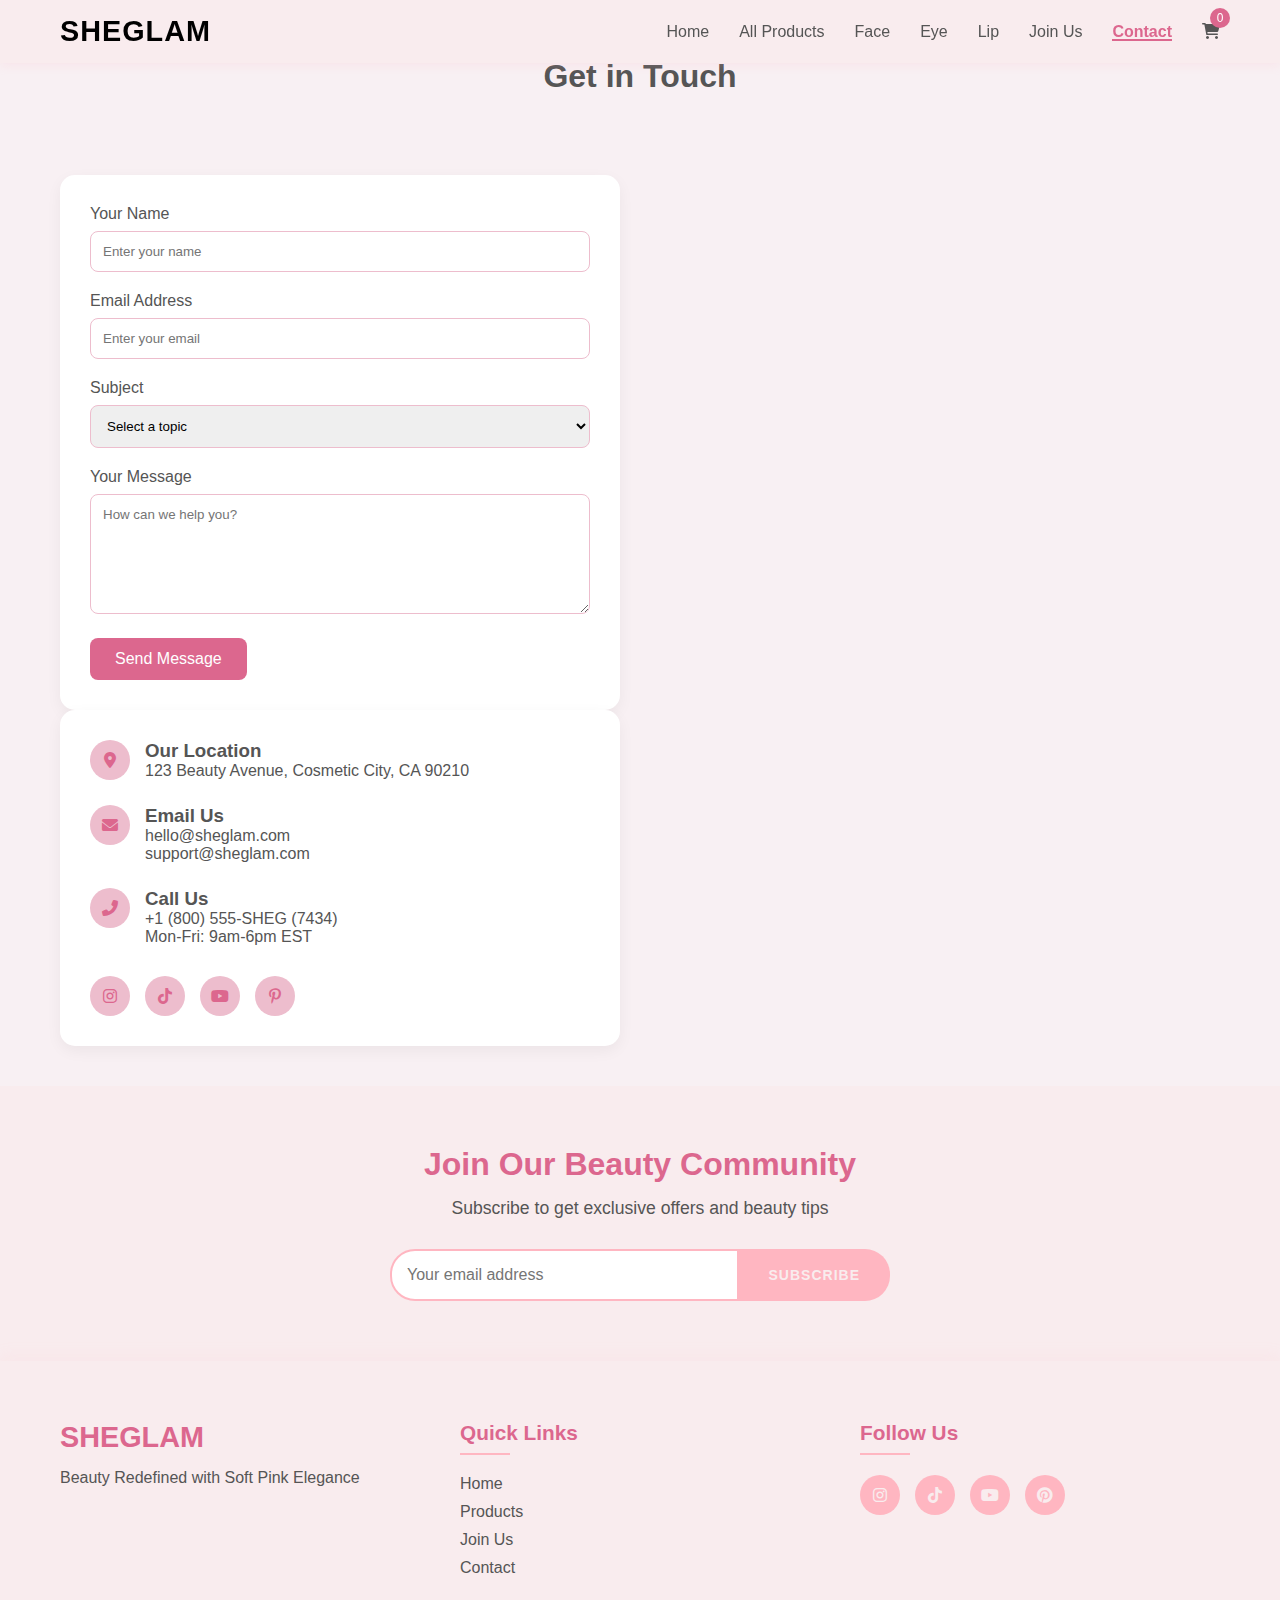
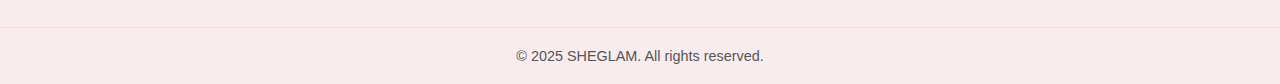
<file: contact.html>
<!DOCTYPE html>
<html lang="en">
<head>
    <meta charset="UTF-8">
    <meta name="viewport" content="width=device-width, initial-scale=1.0">
    <title>Contact Us | SHEGLAM</title>
    <link rel="stylesheet" href="css/contact.css">
    <link href="https://fonts.googleapis.com/css2?family=Montserrat:wght@400;500;600;700&display=swap" rel="stylesheet">
    <link rel="stylesheet" href="https://cdnjs.cloudflare.com/ajax/libs/font-awesome/6.0.0/css/all.min.css">
</head>
<body>
    <!-- Navigation Bar -->
    <nav class="navbar">
        <div class="nav-container">
            <a href="index.html" class="logo">SHEGLAM</a>
            <ul class="nav-links">
                <li><a href="index.html">Home</a></li>
                <li><a href="all-products.html">All Products</a></li>
                <li><a href="face.html">Face</a></li>
                <li><a href="eye.html">Eye</a></li>
                <li><a href="lip.html">Lip</a></li>
                <li><a href="join-us.html">Join Us</a></li>
                <li><a href="contact.html" class="active">Contact</a></li>
                <li><a href="#" class="cart-icon"><i class="fas fa-shopping-cart"></i> <span class="cart-count">0</span></a></li>
            </ul>
            <div class="hamburger">
                <span class="line"></span>
                <span class="line"></span>
                <span class="line"></span>
            </div>
        </div>
    </nav>

    <!-- Contact Page Content -->
    <main class="contact-main">
        <div class="contact-container">
            <div class="contact-header">
               
                <p>n</p>
                  <h1>Get in Touch</h1>
            </div>
            
            <div class="contact-content">
                <div class="contact-form">
                    <form id="contactForm">
                        <div class="form-group">
                            <label for="name">Your Name</label>
                            <input type="text" id="name" placeholder="Enter your name" required>
                        </div>
                        
                        <div class="form-group">
                            <label for="email">Email Address</label>
                            <input type="email" id="email" placeholder="Enter your email" required>
                        </div>
                        
                        <div class="form-group">
                            <label for="subject">Subject</label>
                            <select id="subject" required>
                                <option value="" disabled selected>Select a topic</option>
                                <option value="product">Product Inquiry</option>
                                <option value="order">Order Status</option>
                                <option value="wholesale">Wholesale Inquiry</option>
                                <option value="feedback">Feedback</option>
                                <option value="other">Other</option>
                            </select>
                        </div>
                        
                        <div class="form-group">
                            <label for="message">Your Message</label>
                            <textarea id="message" placeholder="How can we help you?" required></textarea>
                        </div>
                        
                        <button type="submit" class="submit-btn">Send Message</button>
                    </form>
                </div>
                
                <div class="contact-info">
                    <div class="info-item">
                        <div class="info-icon">
                            <i class="fas fa-map-marker-alt"></i>
                        </div>
                        <div class="info-content">
                            <h3>Our Location</h3>
                            <p>123 Beauty Avenue, Cosmetic City, CA 90210</p>
                        </div>
                    </div>
                    
                    <div class="info-item">
                        <div class="info-icon">
                            <i class="fas fa-envelope"></i>
                        </div>
                        <div class="info-content">
                            <h3>Email Us</h3>
                            <p>hello@sheglam.com</p>
                            <p>support@sheglam.com</p>
                        </div>
                    </div>
                    
                    <div class="info-item">
                        <div class="info-icon">
                            <i class="fas fa-phone-alt"></i>
                        </div>
                        <div class="info-content">
                            <h3>Call Us</h3>
                            <p>+1 (800) 555-SHEG (7434)</p>
                            <p>Mon-Fri: 9am-6pm EST</p>
                        </div>
                    </div>
                    
                    <div class="social-links">
                        <a href="#" class="social-link" aria-label="Instagram">
                            <i class="fab fa-instagram"></i>
                        </a>
                        <a href="#" class="social-link" aria-label="TikTok">
                            <i class="fab fa-tiktok"></i>
                        </a>
                        <a href="#" class="social-link" aria-label="YouTube">
                            <i class="fab fa-youtube"></i>
                        </a>
                        <a href="#" class="social-link" aria-label="Pinterest">
                            <i class="fab fa-pinterest-p"></i>
                        </a>
                    </div>
                </div>
            </div>
        </div>
    </main>

    <!-- Newsletter Section -->
    <section class="newsletter">
        <div class="newsletter-container">
            <h2>Join Our Beauty Community</h2>
            <p>Subscribe to get exclusive offers and beauty tips</p>
            <form class="newsletter-form">
                <input type="email" placeholder="Your email address" required>
                <button type="submit" class="btn">Subscribe</button>
            </form>
        </div>
    </section>

    <!-- Footer -->
    <footer class="footer">
        <div class="footer-container">
            <div class="footer-logo">
                <a href="index.html">SHEGLAM</a>
                <p>Beauty Redefined with Soft Pink Elegance</p>
            </div>
            
            <div class="footer-links">
                <h3>Quick Links</h3>
                <ul>
                    <li><a href="index.html">Home</a></li>
                    <li><a href="all-products.html">Products</a></li>
                    <li><a href="join-us.html">Join Us</a></li>
                    <li><a href="contact.html">Contact</a></li>
                </ul>
            </div>
            
            <div class="footer-social">
                <h3>Follow Us</h3>
                <div class="social-icons">
                    <a href="#" aria-label="Instagram"><i class="fab fa-instagram"></i></a>
                    <a href="#" aria-label="TikTok"><i class="fab fa-tiktok"></i></a>
                    <a href="#" aria-label="YouTube"><i class="fab fa-youtube"></i></a>
                    <a href="#" aria-label="Pinterest"><i class="fab fa-pinterest"></i></a>
                </div>
            </div>
        </div>
        
        <div class="footer-bottom">
            <p>&copy; 2025 SHEGLAM. All rights reserved.</p>
        </div>
    </footer>

    <!-- Shopping Cart Modal -->
    <div class="cart-modal">
        <div class="cart-content">
            <span class="close-cart">&times;</span>
            <h2>Your Cart</h2>
            <div class="cart-items">
                <!-- Cart items will be dynamically inserted here via JavaScript -->
            </div>
            <div class="cart-total">
                <p>Total: <span class="total-price">$0.00</span></p>
                <button class="checkout-btn">Proceed to Checkout</button>
            </div>
        </div>
    </div>

    <!-- JavaScript -->
    <script src="js/script.js"></script>
    <script src="js/cart.js"></script>
</body>
</html>
</file>
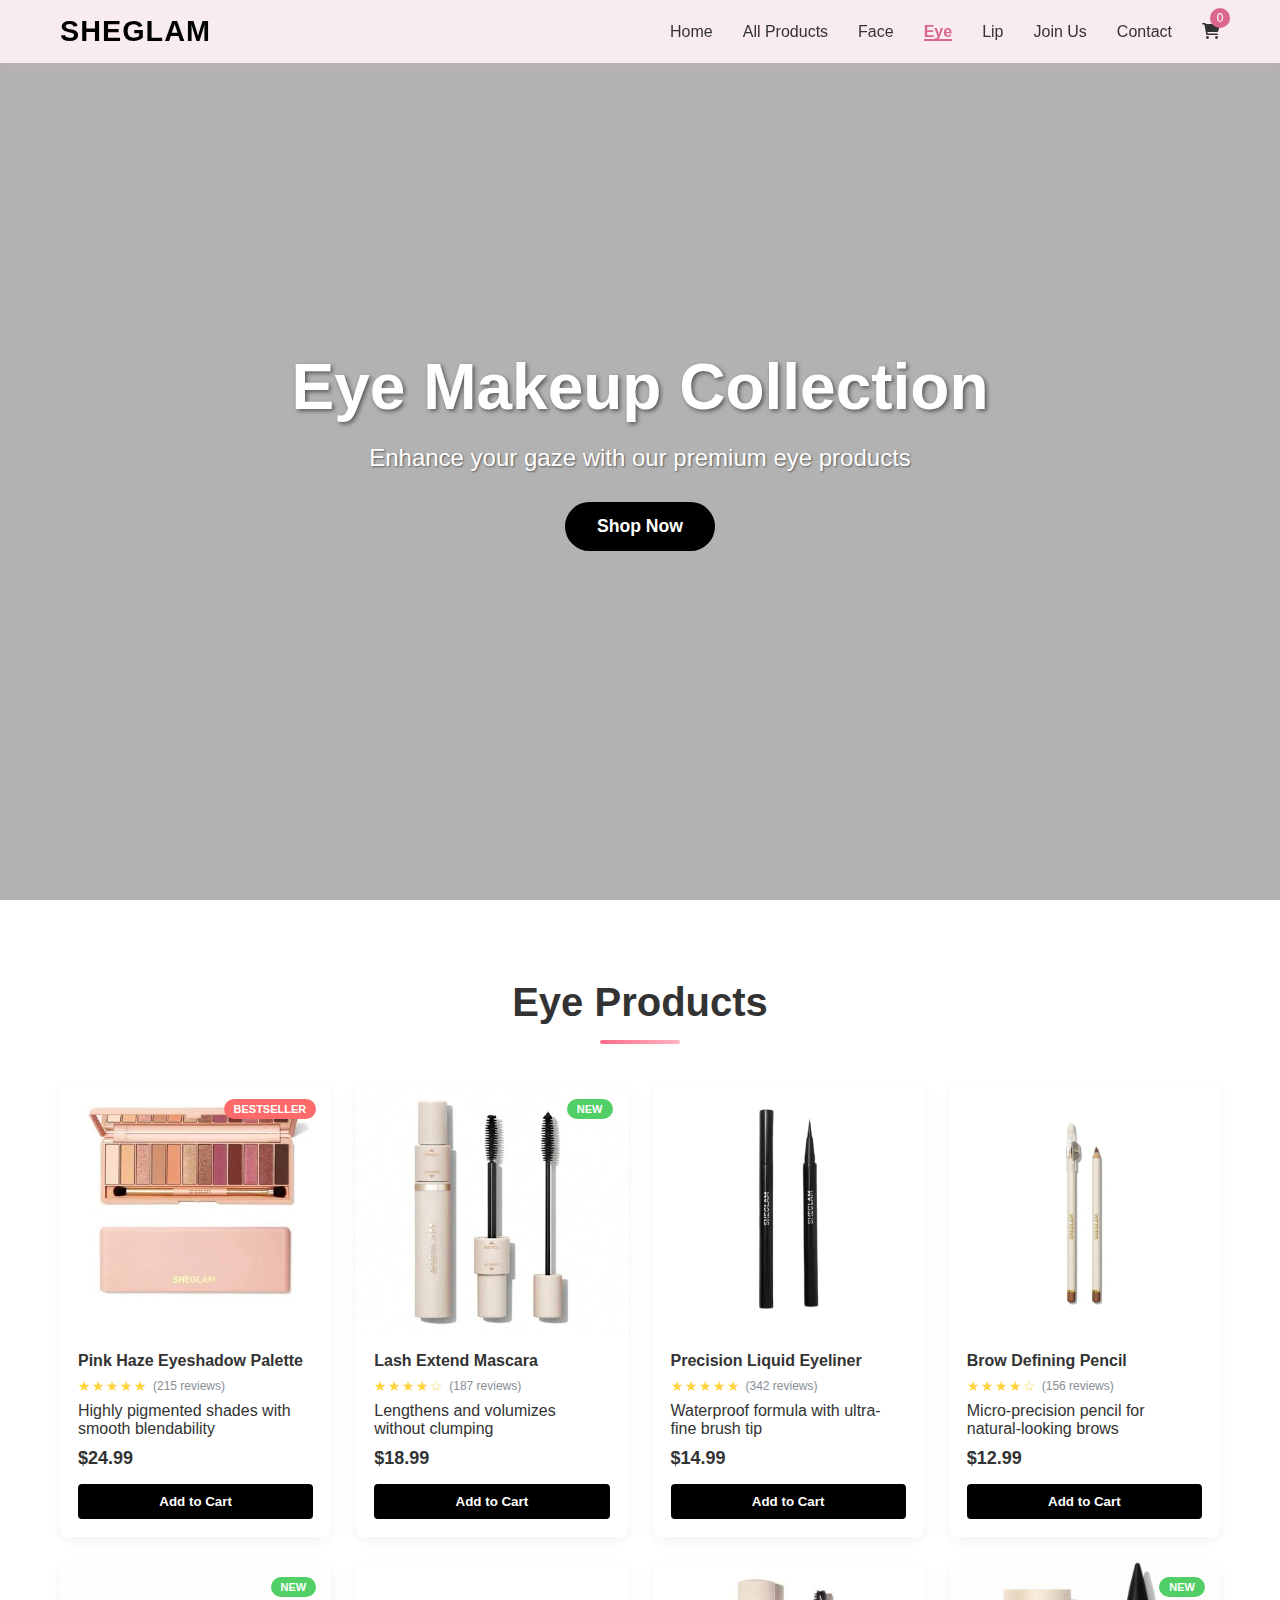
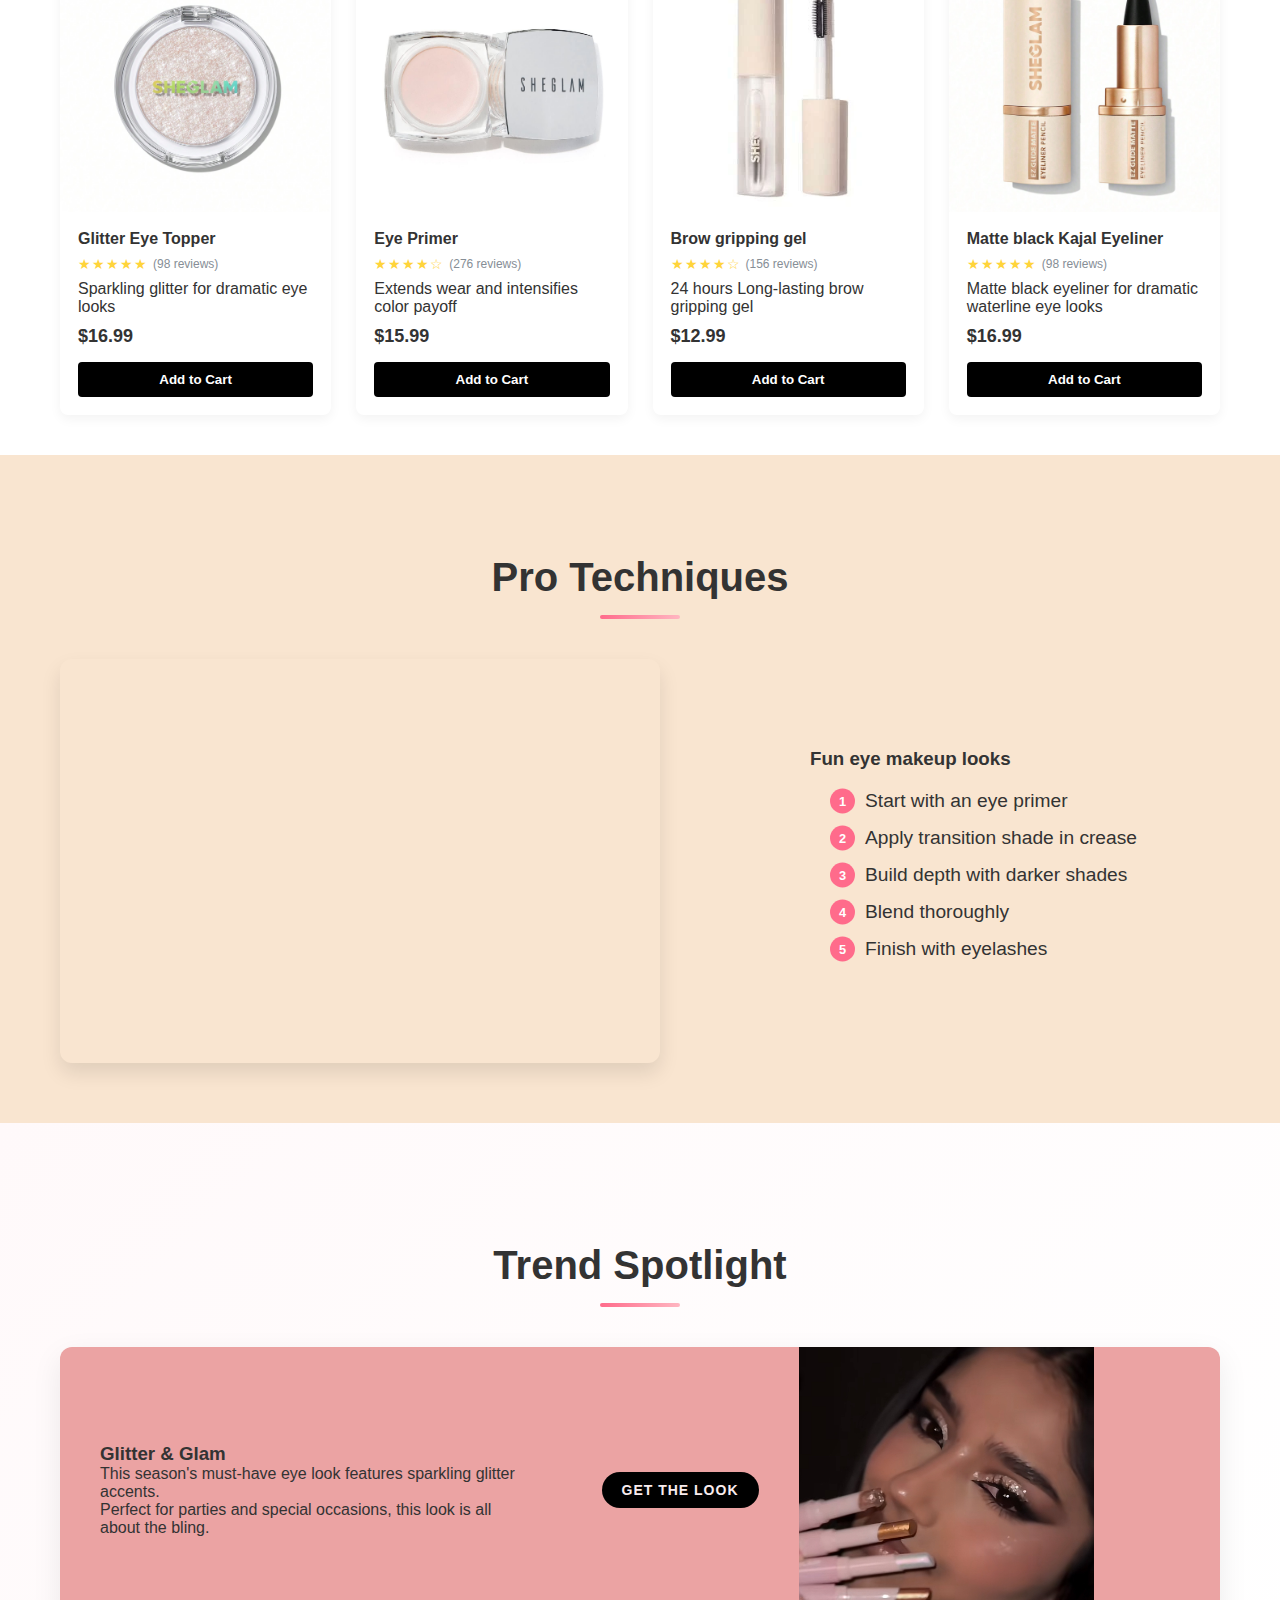
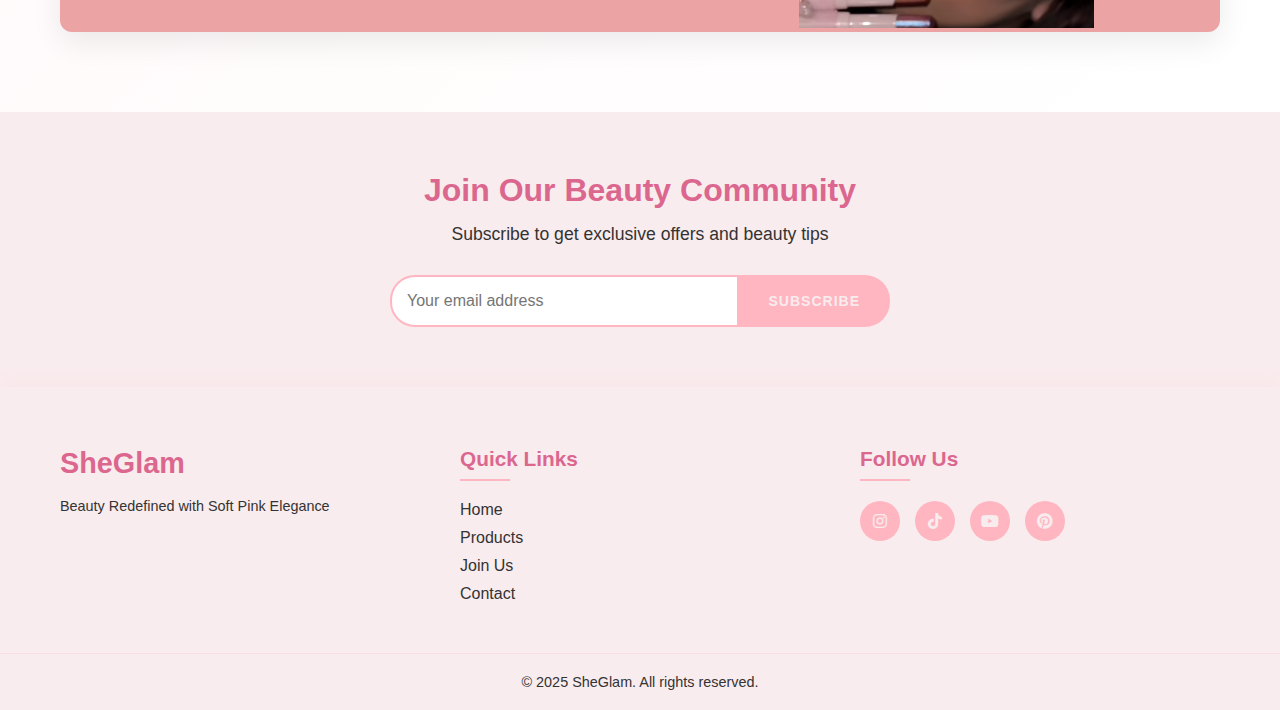
<file: eye.html>
<!DOCTYPE html>
<html lang="en">
<head>
    <meta charset="UTF-8">
    <meta name="viewport" content="width=device-width, initial-scale=1.0">
    <title>Eye Makeup Collection | Beauty Brand</title>
    <link rel="stylesheet" href="css/eye.css">
    <link rel="stylesheet" href="https://cdnjs.cloudflare.com/ajax/libs/font-awesome/6.0.0/css/all.min.css">
</head>
<body>

     <!-- Navigation Bar -->
    <nav class="navbar">
        <div class="nav-container">
            <a href="index.html" class="logo">SHEGLAM</a>
            <ul class="nav-links">
                <li><a href="index.html">Home</a></li>
                <li><a href="all-products.html">All Products</a></li>
                <li><a href="face.html">Face</a></li>
                <li><a href="eye.html"class="active">Eye</a></li>
                <li><a href="lip.html">Lip</a></li>
                <li><a href="join-us.html">Join Us</a></li>
                <li><a href="contact.html">Contact</a></li>
                <li><a href="#" class="cart-icon"><i class="fas fa-shopping-cart"></i> <span class="cart-count">0</span></a></li>
            </ul>
            <div class="hamburger">
                <div class="line"></div>
                <div class="line"></div>
                <div class="line"></div>
            </div>
        </div>
    </nav>

    <!-- Hero Section -->
    <section class="eye-hero">
        <div class="hero-content">
            <h1>Eye Makeup Collection</h1>
            <p>Enhance your gaze with our premium eye products</p>
            <a href="#products" class="btn-hero">Shop Now</a>
        </div>
    </section>

  <!-- Eye Products Grid -->
<section class="all-products" id="products">
    <div class="container">
        <h2 class="section-title">Eye Products</h2>
        <div class="products-grid compact-grid">
            <!-- Product 1 -->
            <div class="product-card" data-id="1" data-category="eye" data-price="24.99">
                <div class="product-img">
                    <img src="Assets/images/167964198276756d096495254cb0b582ea54ad1841_thumbnail_405x.webp" alt="Pink Haze Eyeshadow Palette">
                    <span class="product-badge bestseller">Bestseller</span>
                </div>
                <div class="product-info">
                    <h3>Pink Haze Eyeshadow Palette</h3>
                    <div class="rating">
                        <span class="stars">★★★★★</span>
                        <span class="review-count">(215 reviews)</span>
                    </div>
                    <p class="product-desc">Highly pigmented shades with smooth blendability</p>
                    <p class="price">$24.99</p>
                    <button class="add-to-cart">Add to Cart</button>
                </div>
            </div>
            
            <!-- Product 2 -->
            <div class="product-card" data-id="2" data-category="eye" data-price="18.99">
                <div class="product-img">
                    <img src="Assets/images/17200740480c28dc07a0574499f79f9727ae986dc9_thumbnail_405x.webp" alt="Lash Extend Mascara">
                    <span class="product-badge new">New</span>
                </div>
                <div class="product-info">
                    <h3>Lash Extend Mascara</h3>
                    <div class="rating">
                        <span class="stars">★★★★☆</span>
                        <span class="review-count">(187 reviews)</span>
                    </div>
                    <p class="product-desc">Lengthens and volumizes without clumping</p>
                    <p class="price">$18.99</p>
                    <button class="add-to-cart">Add to Cart</button>
                </div>
            </div>
            
            <!-- Product 3 -->
            <div class="product-card" data-id="3" data-category="eye" data-price="14.99">
                <div class="product-img">
                    <img src="Assets/images/IMG-6701.webp" alt="Precision Liquid Eyeliner">
                </div>
                <div class="product-info">
                    <h3>Precision Liquid Eyeliner</h3>
                    <div class="rating">
                        <span class="stars">★★★★★</span>
                        <span class="review-count">(342 reviews)</span>
                    </div>
                    <p class="product-desc">Waterproof formula with ultra-fine brush tip</p>
                    <p class="price">$14.99</p>
                    <button class="add-to-cart">Add to Cart</button>
                </div>
            </div>
            
            <!-- Product 4 -->
            <div class="product-card" data-id="4" data-category="eye" data-price="12.99">
                <div class="product-img">
                    <img src="Assets/images/brow-pencil.jpg" alt="Brow Defining Pencil">
                </div>
                <div class="product-info">
                    <h3>Brow Defining Pencil</h3>
                    <div class="rating">
                        <span class="stars">★★★★☆</span>
                        <span class="review-count">(156 reviews)</span>
                    </div>
                    <p class="product-desc">Micro-precision pencil for natural-looking brows</p>
                    <p class="price">$12.99</p>
                    <button class="add-to-cart">Add to Cart</button>
                </div>
            </div>
            
            <!-- Product 5 -->
            <div class="product-card" data-id="5" data-category="eye" data-price="16.99">
                <div class="product-img">
                    <img src="Assets/images/glitter.jpg" alt="Glitter Eye Topper">
                    <span class="product-badge new">New</span>
                </div>
                <div class="product-info">
                    <h3>Glitter Eye Topper</h3>
                    <div class="rating">
                        <span class="stars">★★★★★</span>
                        <span class="review-count">(98 reviews)</span>
                    </div>
                    <p class="product-desc">Sparkling glitter for dramatic eye looks</p>
                    <p class="price">$16.99</p>
                    <button class="add-to-cart">Add to Cart</button>
                </div>
            </div>
            
            <!-- Product 6 -->
            <div class="product-card" data-id="6" data-category="eye" data-price="15.99">
                <div class="product-img">
                    <img src="Assets/images/primer.jpg" alt="Eye Primer">
                </div>
                <div class="product-info">
                    <h3>Eye Primer</h3>
                    <div class="rating">
                        <span class="stars">★★★★☆</span>
                        <span class="review-count">(276 reviews)</span>
                    </div>
                    <p class="product-desc">Extends wear and intensifies color payoff</p>
                    <p class="price">$15.99</p>
                    <button class="add-to-cart">Add to Cart</button>
                </div>
            </div>

             <!-- Product 7 -->
            <div class="product-card" data-id="7" data-category="eye" data-price="12.99">
                <div class="product-img">
                    <img src="Assets/images/gel.jpg" alt="Brow Defining">
                </div>
                <div class="product-info">
                    <h3>Brow gripping gel</h3>
                    <div class="rating">
                        <span class="stars">★★★★☆</span>
                        <span class="review-count">(156 reviews)</span>
                    </div>
                    <p class="product-desc">24 hours Long-lasting brow gripping gel</p>
                    <p class="price">$12.99</p>
                    <button class="add-to-cart">Add to Cart</button>
                </div>
            </div>
            
            <!-- Product 8 -->
            <div class="product-card" data-id="8" data-category="eye" data-price="16.99">
                <div class="product-img">
                    <img src="Assets/images/kajal.jpg" alt=" Eye Topper">
                    <span class="product-badge new">New</span>
                </div>
                <div class="product-info">
                    <h3>Matte black Kajal Eyeliner</h3>
                    <div class="rating">
                        <span class="stars">★★★★★</span>
                        <span class="review-count">(98 reviews)</span>
                    </div>
                    <p class="product-desc">Matte black eyeliner for dramatic waterline eye looks</p>
                    <p class="price">$16.99</p>
                    <button class="add-to-cart">Add to Cart</button>
                </div>
            </div>
        </div>
    </div>
</section>

    <!-- Tutorial Section -->
    <section class="tutorial-section">
        <div class="container">
            <h2 class="section-title">Pro Techniques</h2>
            <div class="tutorial-video">
                <div class="video-wrapper">
                    <iframe src="https://www.youtube.com/embed/FHg889qC07Q?start=150" allowfullscreen></iframe>
                </div>
                <div class="tutorial-steps">
                    <h3>Fun eye makeup looks</h3>
                    <ol class="steps-list">
                        <li>Start with an eye primer</li>
                        <li>Apply transition shade in crease</li>
                        <li>Build depth with darker shades</li>
                        <li>Blend thoroughly</li>
                        <li>Finish with eyelashes</li>
                    </ol>
                </div>
            </div>
        </div>
    </section>

    <!-- Trend Spotlight -->
    <section class="trend-spotlight">
        <div class="container">
            <h2 class="section-title">Trend Spotlight</h2>
            <div class="trend-container">
                <div class="trend-content">
                    <h3>Glitter & Glam</h3>
                    <p>This season's must-have eye look features sparkling glitter accents.</p>
                    <p>Perfect for parties and special occasions, this look is all about the bling.</p>
                </div>
                  <a href="https://vm.tiktok.com/ZNdrRU1So/" class="btn">Get the look</a>
                <div class="trend-image">
                    <img src="Assets/images/IMG_7024.PNG" alt="Trending eye makeup look">
                </div>
                
            </div>
        </div>
    </section>

    <!-- Newsletter Section -->
    <section class="newsletter">
        <div class="newsletter-container">
            <h2>Join Our Beauty Community</h2>
            <p>Subscribe to get exclusive offers and beauty tips</p>
            <form class="newsletter-form">
                <input type="email" placeholder="Your email address" required>
                <button type="submit" class="btn">Subscribe</button>
            </form>
        </div>
    </section>

    <!-- Footer -->
    <footer class="footer">
        <div class="footer-container">
            <div class="footer-logo">
                <a href="index.html">SheGlam</a>
                <p>Beauty Redefined with Soft Pink Elegance</p>
            </div>
            <div class="footer-links">
                <h3>Quick Links</h3>
                <ul>
                    <li><a href="index.html">Home</a></li>
                    <li><a href="all-products.html">Products</a></li>
                    <li><a href="join-us.html">Join Us</a></li>
                    <li><a href="contact.html">Contact</a></li>
                </ul>
            </div>
            <div class="footer-social">
                <h3>Follow Us</h3>
                <div class="social-icons">
                    <a href="#"><i class="fab fa-instagram"></i></a>
                    <a href="#"><i class="fab fa-tiktok"></i></a>
                    <a href="#"><i class="fab fa-youtube"></i></a>
                    <a href="#"><i class="fab fa-pinterest"></i></a>
                </div>
            </div>
        </div>
        <div class="footer-bottom">
            <p>&copy; 2025 SheGlam. All rights reserved.</p>
        </div>
    </footer>

     <!-- Cart Modal -->
     <div class="cart-modal">
        <div class="cart-content">
            <span class="close-cart">&times;</span>
            <h2>Your Cart</h2>
            <div class="cart-items">
                <!-- Cart items will appear here -->
            </div>
            <div class="cart-total">
                <p>Total: <span class="total-price">$0.00</span></p>
                <button class="checkout-btn">Proceed to Checkout</button>
            </div>
        </div>
    </div>

  <script src="js/script.js"></script>
    <script src="js/cart.js"></script>
</body>
</html>
</file>
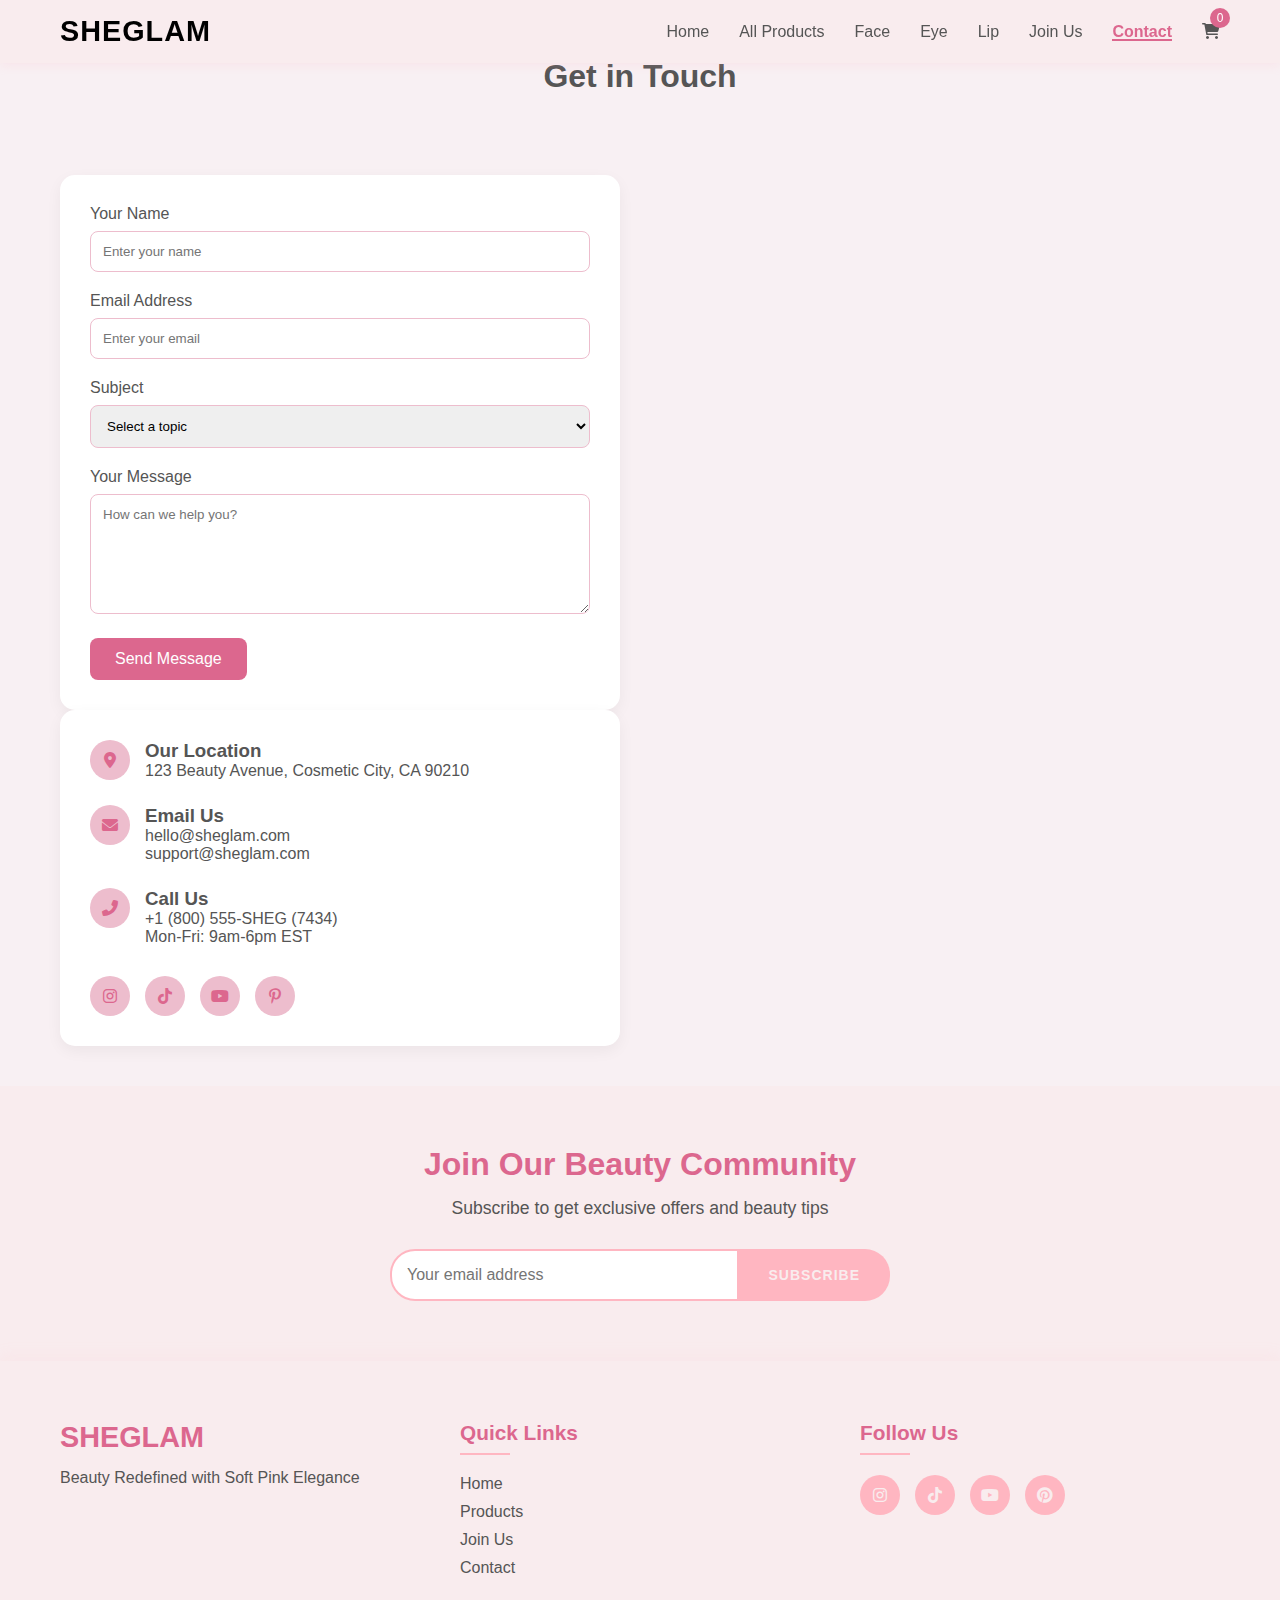
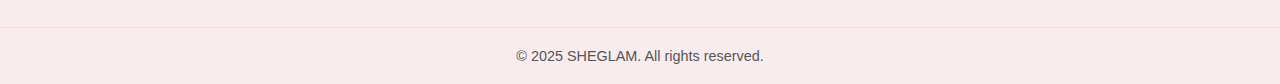
<file: sheglam website/contact.html>
<!DOCTYPE html>
<html lang="en">
<head>
    <meta charset="UTF-8">
    <meta name="viewport" content="width=device-width, initial-scale=1.0">
    <title>Contact Us | SHEGLAM</title>
    <link rel="stylesheet" href="css/contact.css">
    <link href="https://fonts.googleapis.com/css2?family=Montserrat:wght@400;500;600;700&display=swap" rel="stylesheet">
    <link rel="stylesheet" href="https://cdnjs.cloudflare.com/ajax/libs/font-awesome/6.0.0/css/all.min.css">
</head>
<body>
    <!-- Navigation Bar -->
    <nav class="navbar">
        <div class="nav-container">
            <a href="index.html" class="logo">SHEGLAM</a>
            <ul class="nav-links">
                <li><a href="index.html">Home</a></li>
                <li><a href="all-products.html">All Products</a></li>
                <li><a href="face.html">Face</a></li>
                <li><a href="eye.html">Eye</a></li>
                <li><a href="lip.html">Lip</a></li>
                <li><a href="join-us.html">Join Us</a></li>
                <li><a href="contact.html" class="active">Contact</a></li>
                <li><a href="#" class="cart-icon"><i class="fas fa-shopping-cart"></i> <span class="cart-count">0</span></a></li>
            </ul>
            <div class="hamburger">
                <span class="line"></span>
                <span class="line"></span>
                <span class="line"></span>
            </div>
        </div>
    </nav>

    <!-- Contact Page Content -->
    <main class="contact-main">
        <div class="contact-container">
            <div class="contact-header">
               
                <p>n</p>
                  <h1>Get in Touch</h1>
            </div>
            
            <div class="contact-content">
                <div class="contact-form">
                    <form id="contactForm">
                        <div class="form-group">
                            <label for="name">Your Name</label>
                            <input type="text" id="name" placeholder="Enter your name" required>
                        </div>
                        
                        <div class="form-group">
                            <label for="email">Email Address</label>
                            <input type="email" id="email" placeholder="Enter your email" required>
                        </div>
                        
                        <div class="form-group">
                            <label for="subject">Subject</label>
                            <select id="subject" required>
                                <option value="" disabled selected>Select a topic</option>
                                <option value="product">Product Inquiry</option>
                                <option value="order">Order Status</option>
                                <option value="wholesale">Wholesale Inquiry</option>
                                <option value="feedback">Feedback</option>
                                <option value="other">Other</option>
                            </select>
                        </div>
                        
                        <div class="form-group">
                            <label for="message">Your Message</label>
                            <textarea id="message" placeholder="How can we help you?" required></textarea>
                        </div>
                        
                        <button type="submit" class="submit-btn">Send Message</button>
                    </form>
                </div>
                
                <div class="contact-info">
                    <div class="info-item">
                        <div class="info-icon">
                            <i class="fas fa-map-marker-alt"></i>
                        </div>
                        <div class="info-content">
                            <h3>Our Location</h3>
                            <p>123 Beauty Avenue, Cosmetic City, CA 90210</p>
                        </div>
                    </div>
                    
                    <div class="info-item">
                        <div class="info-icon">
                            <i class="fas fa-envelope"></i>
                        </div>
                        <div class="info-content">
                            <h3>Email Us</h3>
                            <p>hello@sheglam.com</p>
                            <p>support@sheglam.com</p>
                        </div>
                    </div>
                    
                    <div class="info-item">
                        <div class="info-icon">
                            <i class="fas fa-phone-alt"></i>
                        </div>
                        <div class="info-content">
                            <h3>Call Us</h3>
                            <p>+1 (800) 555-SHEG (7434)</p>
                            <p>Mon-Fri: 9am-6pm EST</p>
                        </div>
                    </div>
                    
                    <div class="social-links">
                        <a href="#" class="social-link" aria-label="Instagram">
                            <i class="fab fa-instagram"></i>
                        </a>
                        <a href="#" class="social-link" aria-label="TikTok">
                            <i class="fab fa-tiktok"></i>
                        </a>
                        <a href="#" class="social-link" aria-label="YouTube">
                            <i class="fab fa-youtube"></i>
                        </a>
                        <a href="#" class="social-link" aria-label="Pinterest">
                            <i class="fab fa-pinterest-p"></i>
                        </a>
                    </div>
                </div>
            </div>
        </div>
    </main>

    <!-- Newsletter Section -->
    <section class="newsletter">
        <div class="newsletter-container">
            <h2>Join Our Beauty Community</h2>
            <p>Subscribe to get exclusive offers and beauty tips</p>
            <form class="newsletter-form">
                <input type="email" placeholder="Your email address" required>
                <button type="submit" class="btn">Subscribe</button>
            </form>
        </div>
    </section>

    <!-- Footer -->
    <footer class="footer">
        <div class="footer-container">
            <div class="footer-logo">
                <a href="index.html">SHEGLAM</a>
                <p>Beauty Redefined with Soft Pink Elegance</p>
            </div>
            
            <div class="footer-links">
                <h3>Quick Links</h3>
                <ul>
                    <li><a href="index.html">Home</a></li>
                    <li><a href="all-products.html">Products</a></li>
                    <li><a href="join-us.html">Join Us</a></li>
                    <li><a href="contact.html">Contact</a></li>
                </ul>
            </div>
            
            <div class="footer-social">
                <h3>Follow Us</h3>
                <div class="social-icons">
                    <a href="#" aria-label="Instagram"><i class="fab fa-instagram"></i></a>
                    <a href="#" aria-label="TikTok"><i class="fab fa-tiktok"></i></a>
                    <a href="#" aria-label="YouTube"><i class="fab fa-youtube"></i></a>
                    <a href="#" aria-label="Pinterest"><i class="fab fa-pinterest"></i></a>
                </div>
            </div>
        </div>
        
        <div class="footer-bottom">
            <p>&copy; 2025 SHEGLAM. All rights reserved.</p>
        </div>
    </footer>

    <!-- Shopping Cart Modal -->
    <div class="cart-modal">
        <div class="cart-content">
            <span class="close-cart">&times;</span>
            <h2>Your Cart</h2>
            <div class="cart-items">
                <!-- Cart items will be dynamically inserted here via JavaScript -->
            </div>
            <div class="cart-total">
                <p>Total: <span class="total-price">$0.00</span></p>
                <button class="checkout-btn">Proceed to Checkout</button>
            </div>
        </div>
    </div>

    <!-- JavaScript -->
    <script src="js/script.js"></script>
    <script src="js/cart.js"></script>
</body>
</html>
</file>
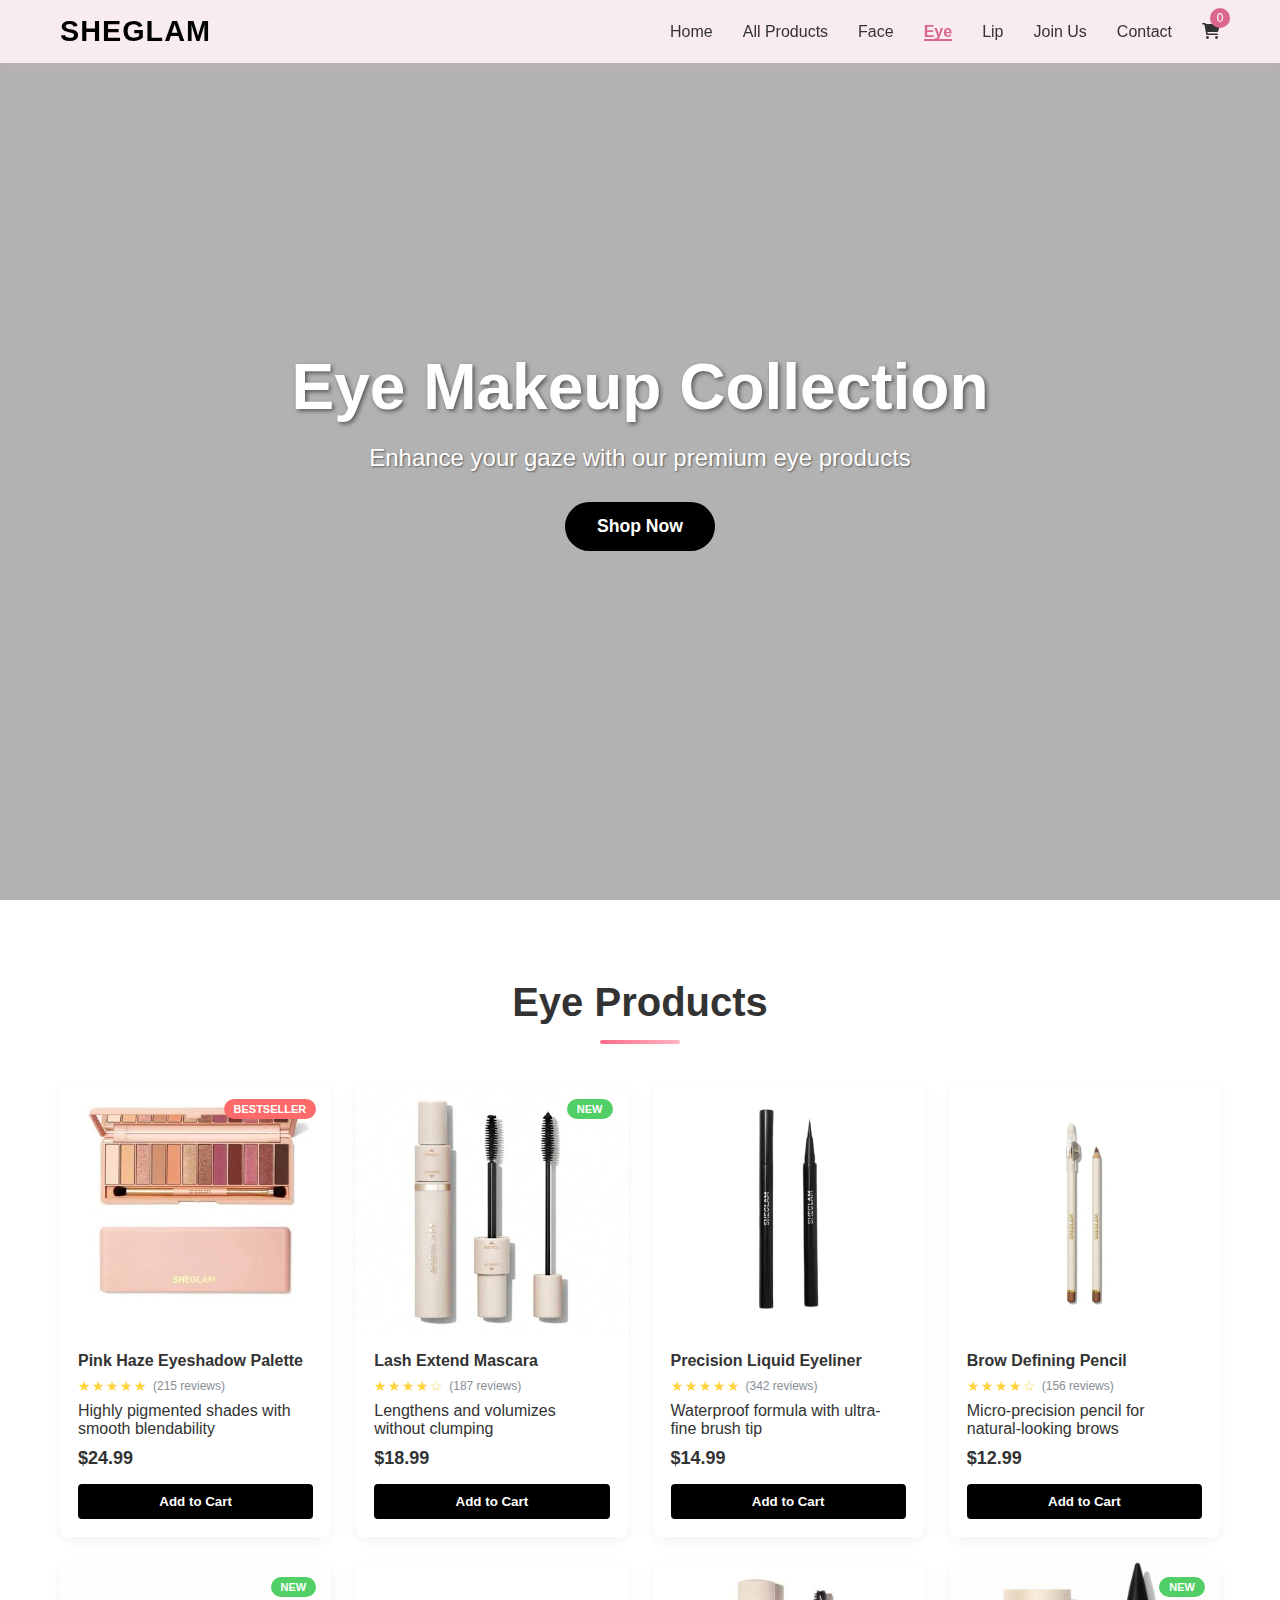
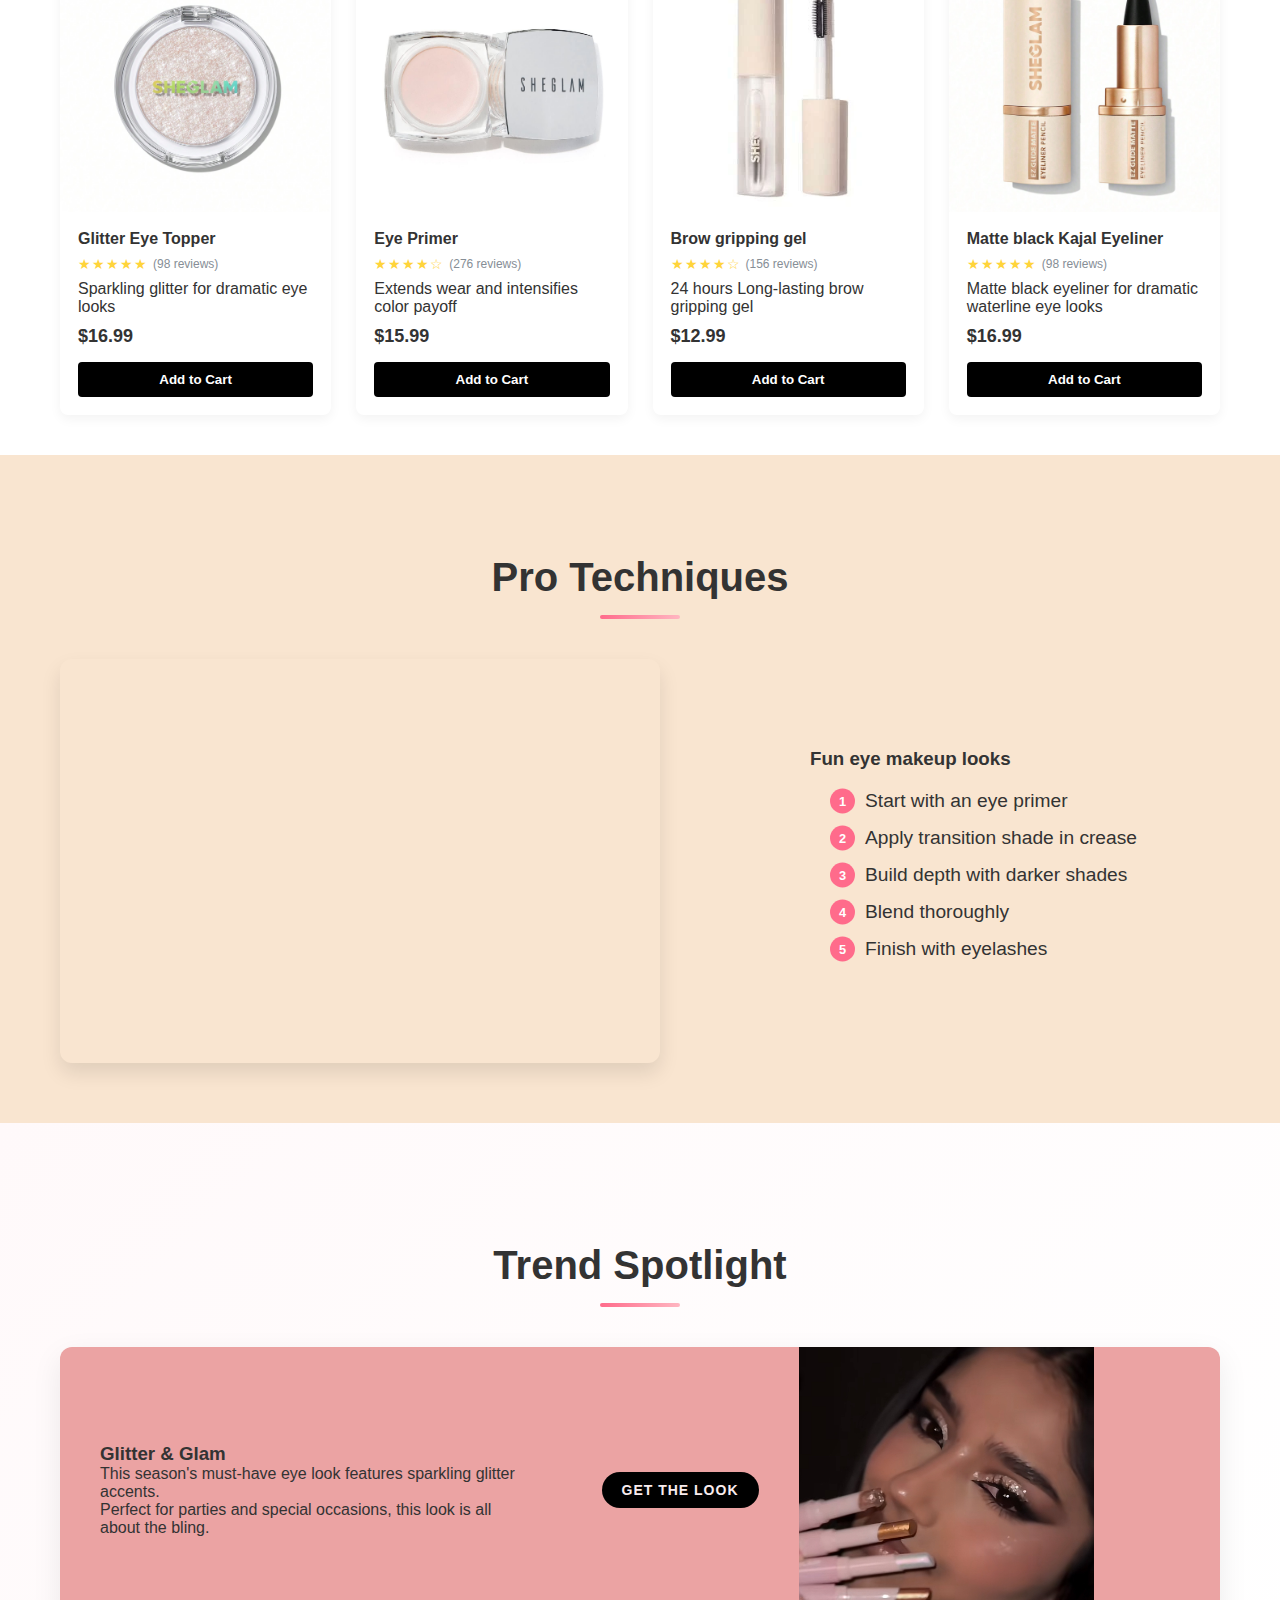
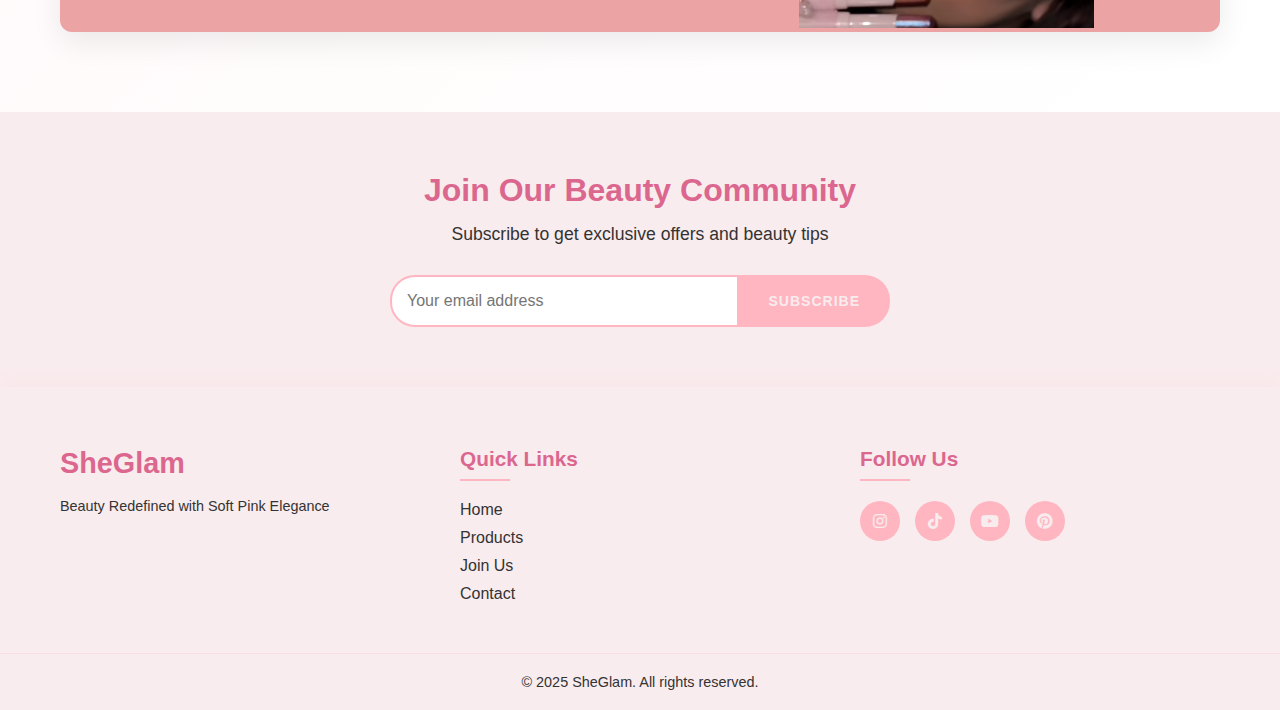
<file: sheglam website/eye.html>
<!DOCTYPE html>
<html lang="en">
<head>
    <meta charset="UTF-8">
    <meta name="viewport" content="width=device-width, initial-scale=1.0">
    <title>Eye Makeup Collection | Beauty Brand</title>
    <link rel="stylesheet" href="css/eye.css">
    <link rel="stylesheet" href="https://cdnjs.cloudflare.com/ajax/libs/font-awesome/6.0.0/css/all.min.css">
</head>
<body>

     <!-- Navigation Bar -->
    <nav class="navbar">
        <div class="nav-container">
            <a href="index.html" class="logo">SHEGLAM</a>
            <ul class="nav-links">
                <li><a href="index.html">Home</a></li>
                <li><a href="all-products.html">All Products</a></li>
                <li><a href="face.html">Face</a></li>
                <li><a href="eye.html"class="active">Eye</a></li>
                <li><a href="lip.html">Lip</a></li>
                <li><a href="join-us.html">Join Us</a></li>
                <li><a href="contact.html">Contact</a></li>
                <li><a href="#" class="cart-icon"><i class="fas fa-shopping-cart"></i> <span class="cart-count">0</span></a></li>
            </ul>
            <div class="hamburger">
                <div class="line"></div>
                <div class="line"></div>
                <div class="line"></div>
            </div>
        </div>
    </nav>

    <!-- Hero Section -->
    <section class="eye-hero">
        <div class="hero-content">
            <h1>Eye Makeup Collection</h1>
            <p>Enhance your gaze with our premium eye products</p>
            <a href="#products" class="btn-hero">Shop Now</a>
        </div>
    </section>

  <!-- Eye Products Grid -->
<section class="all-products" id="products">
    <div class="container">
        <h2 class="section-title">Eye Products</h2>
        <div class="products-grid compact-grid">
            <!-- Product 1 -->
            <div class="product-card" data-id="1" data-category="eye" data-price="24.99">
                <div class="product-img">
                    <img src="Assets/images/167964198276756d096495254cb0b582ea54ad1841_thumbnail_405x.webp" alt="Pink Haze Eyeshadow Palette">
                    <span class="product-badge bestseller">Bestseller</span>
                </div>
                <div class="product-info">
                    <h3>Pink Haze Eyeshadow Palette</h3>
                    <div class="rating">
                        <span class="stars">★★★★★</span>
                        <span class="review-count">(215 reviews)</span>
                    </div>
                    <p class="product-desc">Highly pigmented shades with smooth blendability</p>
                    <p class="price">$24.99</p>
                    <button class="add-to-cart">Add to Cart</button>
                </div>
            </div>
            
            <!-- Product 2 -->
            <div class="product-card" data-id="2" data-category="eye" data-price="18.99">
                <div class="product-img">
                    <img src="Assets/images/17200740480c28dc07a0574499f79f9727ae986dc9_thumbnail_405x.webp" alt="Lash Extend Mascara">
                    <span class="product-badge new">New</span>
                </div>
                <div class="product-info">
                    <h3>Lash Extend Mascara</h3>
                    <div class="rating">
                        <span class="stars">★★★★☆</span>
                        <span class="review-count">(187 reviews)</span>
                    </div>
                    <p class="product-desc">Lengthens and volumizes without clumping</p>
                    <p class="price">$18.99</p>
                    <button class="add-to-cart">Add to Cart</button>
                </div>
            </div>
            
            <!-- Product 3 -->
            <div class="product-card" data-id="3" data-category="eye" data-price="14.99">
                <div class="product-img">
                    <img src="Assets/images/IMG-6701.webp" alt="Precision Liquid Eyeliner">
                </div>
                <div class="product-info">
                    <h3>Precision Liquid Eyeliner</h3>
                    <div class="rating">
                        <span class="stars">★★★★★</span>
                        <span class="review-count">(342 reviews)</span>
                    </div>
                    <p class="product-desc">Waterproof formula with ultra-fine brush tip</p>
                    <p class="price">$14.99</p>
                    <button class="add-to-cart">Add to Cart</button>
                </div>
            </div>
            
            <!-- Product 4 -->
            <div class="product-card" data-id="4" data-category="eye" data-price="12.99">
                <div class="product-img">
                    <img src="Assets/images/brow-pencil.jpg" alt="Brow Defining Pencil">
                </div>
                <div class="product-info">
                    <h3>Brow Defining Pencil</h3>
                    <div class="rating">
                        <span class="stars">★★★★☆</span>
                        <span class="review-count">(156 reviews)</span>
                    </div>
                    <p class="product-desc">Micro-precision pencil for natural-looking brows</p>
                    <p class="price">$12.99</p>
                    <button class="add-to-cart">Add to Cart</button>
                </div>
            </div>
            
            <!-- Product 5 -->
            <div class="product-card" data-id="5" data-category="eye" data-price="16.99">
                <div class="product-img">
                    <img src="Assets/images/glitter.jpg" alt="Glitter Eye Topper">
                    <span class="product-badge new">New</span>
                </div>
                <div class="product-info">
                    <h3>Glitter Eye Topper</h3>
                    <div class="rating">
                        <span class="stars">★★★★★</span>
                        <span class="review-count">(98 reviews)</span>
                    </div>
                    <p class="product-desc">Sparkling glitter for dramatic eye looks</p>
                    <p class="price">$16.99</p>
                    <button class="add-to-cart">Add to Cart</button>
                </div>
            </div>
            
            <!-- Product 6 -->
            <div class="product-card" data-id="6" data-category="eye" data-price="15.99">
                <div class="product-img">
                    <img src="Assets/images/primer.jpg" alt="Eye Primer">
                </div>
                <div class="product-info">
                    <h3>Eye Primer</h3>
                    <div class="rating">
                        <span class="stars">★★★★☆</span>
                        <span class="review-count">(276 reviews)</span>
                    </div>
                    <p class="product-desc">Extends wear and intensifies color payoff</p>
                    <p class="price">$15.99</p>
                    <button class="add-to-cart">Add to Cart</button>
                </div>
            </div>

             <!-- Product 7 -->
            <div class="product-card" data-id="7" data-category="eye" data-price="12.99">
                <div class="product-img">
                    <img src="Assets/images/gel.jpg" alt="Brow Defining">
                </div>
                <div class="product-info">
                    <h3>Brow gripping gel</h3>
                    <div class="rating">
                        <span class="stars">★★★★☆</span>
                        <span class="review-count">(156 reviews)</span>
                    </div>
                    <p class="product-desc">24 hours Long-lasting brow gripping gel</p>
                    <p class="price">$12.99</p>
                    <button class="add-to-cart">Add to Cart</button>
                </div>
            </div>
            
            <!-- Product 8 -->
            <div class="product-card" data-id="8" data-category="eye" data-price="16.99">
                <div class="product-img">
                    <img src="Assets/images/kajal.jpg" alt=" Eye Topper">
                    <span class="product-badge new">New</span>
                </div>
                <div class="product-info">
                    <h3>Matte black Kajal Eyeliner</h3>
                    <div class="rating">
                        <span class="stars">★★★★★</span>
                        <span class="review-count">(98 reviews)</span>
                    </div>
                    <p class="product-desc">Matte black eyeliner for dramatic waterline eye looks</p>
                    <p class="price">$16.99</p>
                    <button class="add-to-cart">Add to Cart</button>
                </div>
            </div>
        </div>
    </div>
</section>

    <!-- Tutorial Section -->
    <section class="tutorial-section">
        <div class="container">
            <h2 class="section-title">Pro Techniques</h2>
            <div class="tutorial-video">
                <div class="video-wrapper">
                    <iframe src="https://www.youtube.com/embed/FHg889qC07Q?start=150" allowfullscreen></iframe>
                </div>
                <div class="tutorial-steps">
                    <h3>Fun eye makeup looks</h3>
                    <ol class="steps-list">
                        <li>Start with an eye primer</li>
                        <li>Apply transition shade in crease</li>
                        <li>Build depth with darker shades</li>
                        <li>Blend thoroughly</li>
                        <li>Finish with eyelashes</li>
                    </ol>
                </div>
            </div>
        </div>
    </section>

    <!-- Trend Spotlight -->
    <section class="trend-spotlight">
        <div class="container">
            <h2 class="section-title">Trend Spotlight</h2>
            <div class="trend-container">
                <div class="trend-content">
                    <h3>Glitter & Glam</h3>
                    <p>This season's must-have eye look features sparkling glitter accents.</p>
                    <p>Perfect for parties and special occasions, this look is all about the bling.</p>
                </div>
                  <a href="https://vm.tiktok.com/ZNdrRU1So/" class="btn">Get the look</a>
                <div class="trend-image">
                    <img src="Assets/images/IMG_7024.PNG" alt="Trending eye makeup look">
                </div>
                
            </div>
        </div>
    </section>

    <!-- Newsletter Section -->
    <section class="newsletter">
        <div class="newsletter-container">
            <h2>Join Our Beauty Community</h2>
            <p>Subscribe to get exclusive offers and beauty tips</p>
            <form class="newsletter-form">
                <input type="email" placeholder="Your email address" required>
                <button type="submit" class="btn">Subscribe</button>
            </form>
        </div>
    </section>

    <!-- Footer -->
    <footer class="footer">
        <div class="footer-container">
            <div class="footer-logo">
                <a href="index.html">SheGlam</a>
                <p>Beauty Redefined with Soft Pink Elegance</p>
            </div>
            <div class="footer-links">
                <h3>Quick Links</h3>
                <ul>
                    <li><a href="index.html">Home</a></li>
                    <li><a href="all-products.html">Products</a></li>
                    <li><a href="join-us.html">Join Us</a></li>
                    <li><a href="contact.html">Contact</a></li>
                </ul>
            </div>
            <div class="footer-social">
                <h3>Follow Us</h3>
                <div class="social-icons">
                    <a href="#"><i class="fab fa-instagram"></i></a>
                    <a href="#"><i class="fab fa-tiktok"></i></a>
                    <a href="#"><i class="fab fa-youtube"></i></a>
                    <a href="#"><i class="fab fa-pinterest"></i></a>
                </div>
            </div>
        </div>
        <div class="footer-bottom">
            <p>&copy; 2025 SheGlam. All rights reserved.</p>
        </div>
    </footer>

     <!-- Cart Modal -->
     <div class="cart-modal">
        <div class="cart-content">
            <span class="close-cart">&times;</span>
            <h2>Your Cart</h2>
            <div class="cart-items">
                <!-- Cart items will appear here -->
            </div>
            <div class="cart-total">
                <p>Total: <span class="total-price">$0.00</span></p>
                <button class="checkout-btn">Proceed to Checkout</button>
            </div>
        </div>
    </div>

  <script src="js/script.js"></script>
    <script src="js/cart.js"></script>
</body>
</html>
</file>
<file: css/contact.css>
/* ================ GLOBAL STYLES ================ */
/* Define color variables for easy theming */
:root {
  --primary-pink: #ffb6c1;       /* Main brand pink */
  --secondary-pink: #f7bfc8;      /* Secondary pink */
  --light-pink: #edbdcd;          /* Light pink for backgrounds */
  --dark-pink: #dc678e;           /* Dark pink for accents */
  --text-color: #555;             /* Main text color */
  --white: #f9ecee;              /* Off-white background */
  --transition: all 0.3s ease;    /* Default transition */
}

/* Reset default browser styles */
* {
  margin: 0;
  padding: 0;
  box-sizing: border-box;
}

/* Base body styles */
body {
  font-family: 'Arial', sans-serif;
  color: var(--text-color);
  background-color: #f8f0f3;       /* Very light pink background */
  overflow-x: hidden;             /* Prevent horizontal scrolling */
}

/* Link styles - remove underline and inherit color */
a {
  text-decoration: none;
  color: inherit;
}

/* Button styles - used throughout the site */
.btn {
  display: inline-block;
  padding: 10px 20px;
  background-color: var(--primary-pink);
  color: var(--white);
  border: none;
  border-radius: 25px;            /* Rounded pill shape */
  cursor: pointer;
  transition: var(--transition);
  font-weight: bold;
  text-transform: uppercase;
  letter-spacing: 1px;
  font-size: 14px;
}

/* Button hover effect */
.btn:hover {
  background-color: var(--dark-pink);
  transform: translateY(-3px);    /* Slight lift effect */
  box-shadow: 0 5px 15px rgba(219, 112, 147, 0.3); /* Soft shadow */
}

/* Section title styling with underline */
.section-title {
  text-align: center;
  margin-bottom: 40px;
  font-size: 2rem;
  color: var(--dark-pink);
  position: relative;
  padding-bottom: 10px;
}

/* Underline decoration for section titles */
.section-title::after {
  content: '';
  position: absolute;
  bottom: 0;
  left: 50%;
  transform: translateX(-50%);
  width: 80px;
  height: 3px;
  background-color: var(--primary-pink);
}

/* Container for centering content with padding */
.container {
  max-width: 1200px;
  margin: 0 auto;
  padding: 0 20px;
}

/* ================ NAVIGATION BAR ================ */
/* header that stays at top of page */
.navbar {
  background-color: var(--white);
  box-shadow: 0 2px 10px rgba(255, 182, 193, 0.2);
  position: fixed;
  width: 100%;
  top: 0;
  z-index: 1000;                  /* Ensure navbar stays above other content */
  padding: 15px 0;
  transition: var(--transition);  /* Smooth transitions for any changes */
}

/* Flex container for nav items */
.nav-container {
  display: flex;
  justify-content: space-between;
  align-items: center;
  max-width: 1200px;
  margin: 0 auto;
  padding: 0 20px;
}

/* Logo styling */
.logo {
  font-size: 1.8rem;
  font-weight: bold;
  color: black;
  letter-spacing: 1px;
}

/* Navigation links list */
.nav-links {
  display: flex;
  list-style: none;
}

/* Individual nav items */
.nav-links li {
  margin-left: 30px;
  position: relative;
}

/* Nav link styling */
.nav-links a {
  font-weight: 500;
  transition: var(--transition);
  padding: 5px 0;
}

/* Nav link hover effect */
.nav-links a:hover {
  color: var(--dark-pink);
}

/* Active nav link styling */
.nav-links a.active {
  color: var(--dark-pink);
  font-weight: bold;
}

/* Underline for active nav link */
.nav-links a.active::after {
  content: '';
  position: absolute;
  bottom: 0;
  left: 0;
  width: 100%;
  height: 2px;
  background-color: var(--dark-pink);
}

/* Shopping cart icon with badge */
.cart-icon {
  position: relative;
}

/* Cart item count badge */
.cart-count {
  position: absolute;
  top: -10px;
  right: -10px;
  background-color: var(--dark-pink);
  color: white;
  border-radius: 50%;
  width: 20px;
  height: 20px;
  display: flex;
  justify-content: center;
  align-items: center;
  font-size: 12px;
}

/* Mobile menu toggle */
.hamburger {
  display: none;                  /* Hidden by default (shown on mobile) */
  cursor: pointer;
}

/* Hamburger menu lines */
.hamburger .line {
  width: 25px;
  height: 3px;
  background-color: var(--dark-pink);
  margin: 5px;
  transition: var(--transition);
}

/* ================ CONTACT PAGE STYLES ================ */
/* Main contact container with grid layout */
.contact-container {
  max-width: 1200px;
  margin: 0 auto;
  padding: 40px 20px;
  display: grid;
  grid-template-columns: 1fr 1fr; /* Two equal columns */
  gap: 40px;                      /* Space between columns */
}

/* Contact page header */
.contact-header {
  text-align: center;
  grid-column: 1 / -1;            /* Span full width */
  margin-bottom: 40px;
}

/* Contact form styling */
.contact-form {
  background-color: white;
  padding: 30px;
  border-radius: 15px;
  box-shadow: 0 5px 15px rgba(0,0,0,0.05);
}

/* Form input groups */
.form-group {
  margin-bottom: 20px;
}

/* Form labels */
.form-group label {
  display: block;
  margin-bottom: 8px;
  font-weight: 500;
}

/* Form inputs and textareas */
.form-group input,
.form-group textarea,
.form-group select {
  width: 100%;
  padding: 12px;
  border: 1px solid var(--light-pink);
  border-radius: 8px;
  font-family: inherit;
  transition: all 0.3s ease;
}

/* Focus states for form elements */
.form-group input:focus,
.form-group textarea:focus {
  outline: none;
  border-color: var(--dark-pink);
  box-shadow: 0 0 0 3px rgba(220, 103, 142, 0.1);
}

/* Textarea specific styling */
.form-group textarea {
  min-height: 120px;
  resize: vertical;               /* Only allow vertical resizing */
}

/* Submit button */
.submit-btn {
  background-color: var(--dark-pink);
  color: white;
  border: none;
  padding: 12px 25px;
  border-radius: 8px;
  cursor: pointer;
  font-size: 1rem;
  font-weight: 500;
  transition: all 0.3s ease;
}

/* Submit button hover effect */
.submit-btn:hover {
  background-color: #c9567d;
  transform: translateY(-2px);
}

/* Contact information section */
.contact-info {
  background-color: white;
  padding: 30px;
  border-radius: 15px;
  box-shadow: 0 5px 15px rgba(0,0,0,0.05);
}

/* Individual contact info items */
.info-item {
  display: flex;
  align-items: flex-start;
  margin-bottom: 25px;
}

/* Icon styling for contact info */
.info-icon {
  background-color: var(--light-pink);
  color: var(--dark-pink);
  width: 40px;
  height: 40px;
  border-radius: 50%;
  display: flex;
  align-items: center;
  justify-content: center;
  margin-right: 15px;
  flex-shrink: 0;                 /* Prevent icon from shrinking */
}

/* Social media links */
.social-links {
  display: flex;
  gap: 15px;
  margin-top: 30px;
}

/* Individual social media circle buttons */
.social-link {
  display: flex;
  align-items: center;
  justify-content: center;
  width: 40px;
  height: 40px;
  border-radius: 50%;
  background-color: var(--light-pink);
  color: var(--dark-pink);
  transition: all 0.3s ease;
}

/* Social link hover effect */
.social-link:hover {
  background-color: var(--dark-pink);
  color: white;
  transform: translateY(-3px);
}

/* Responsive adjustments for contact page */
@media (max-width: 768px) {
  .contact-container {
    grid-template-columns: 1fr;   /* Stack columns on mobile */
  }
}

/* ================ NEWSLETTER SECTION ================ */
.newsletter {
  padding: 60px 0;
  background-color: var(--white);
  text-align: center;
}

.newsletter-container {
  max-width: 600px;
  margin: 0 auto;
}

.newsletter h2 {
  font-size: 2rem;
  color: var(--dark-pink);
  margin-bottom: 15px;
}

.newsletter p {
  font-size: 1.1rem;
  margin-bottom: 30px;
}

.newsletter-form {
  display: flex;
  max-width: 500px;
  margin: 0 auto;
}

.newsletter-form input {
  flex: 1;
  padding: 15px;
  border: 2px solid var(--primary-pink);
  border-radius: 25px 0 0 25px;
  outline: none;
  font-size: 1rem;
}

.newsletter-form button {
  padding: 15px 30px;
  border-radius: 0 25px 25px 0;
  border: none;
  background-color: var(--primary-pink);
  color: var(--white);
  font-weight: bold;
  cursor: pointer;
  transition: var(--transition);
}

.newsletter-form button:hover {
  background-color: var(--dark-pink);
}


/* ================ FOOTER ================ */
.footer {
  background-color: var(--white);
  padding: 60px 0 0;
  box-shadow: 0 -5px 15px rgba(255, 182, 193, 0.1);
}

/* Footer grid layout */
.footer-container {
  display: grid;
  grid-template-columns: repeat(auto-fit, minmax(250px, 1fr));
  gap: 40px;
  max-width: 1200px;
  margin: 0 auto;
  padding: 0 20px;
}

/* Footer logo area */
.footer-logo a {
  font-size: 1.8rem;
  font-weight: bold;
  color: var(--dark-pink);
  display: block;
  margin-bottom: 15px;
}

/* Footer links section */
.footer-links h3, .footer-social h3 {
  font-size: 1.3rem;
  color: var(--dark-pink);
  margin-bottom: 20px;
  position: relative;
  padding-bottom: 10px;
}

/* Underline for footer headings */
.footer-links h3::after, .footer-social h3::after {
  content: '';
  position: absolute;
  bottom: 0;
  left: 0;
  width: 50px;
  height: 2px;
  background-color: var(--primary-pink);
}

/* Footer link list */
.footer-links ul {
  list-style: none;
}

/* Footer link items */
.footer-links li {
  margin-bottom: 10px;
}

/* Footer link hover effect */
.footer-links a:hover {
  color: var(--dark-pink);
  padding-left: 5px;              /* Indent on hover */
}

/* Social media icons in footer */
.social-icons {
  display: flex;
  gap: 15px;
}

/* Individual social icon */
.social-icons a {
  display: flex;
  justify-content: center;
  align-items: center;
  width: 40px;
  height: 40px;
  background-color: var(--primary-pink);
  color: var(--white);
  border-radius: 50%;
  transition: var(--transition);
}

/* Social icon hover effect */
.social-icons a:hover {
  background-color: var(--dark-pink);
  transform: translateY(-5px);
}

/* Footer copyright section */
.footer-bottom {
  text-align: center;
  padding: 20px 0;
  margin-top: 40px;
  border-top: 1px solid rgba(255, 182, 193, 0.3);
  font-size: 0.9rem;
}

/* ================ SHOPPING CART MODAL ================ */
/* Off-canvas cart panel */
.cart-modal {
  display: none;
  position: fixed;
  top: 0;
  right: 0;
  width: 350px;
  height: 100%;
  background-color: var(--white);
  box-shadow: -5px 0 15px rgba(0, 0, 0, 0.1);
  z-index: 2000;                  /* Above other content */
  overflow-y: auto;               /* Scrollable if many items */
  transform: translateX(100%);    /* Start off-screen */
  transition: transform 0.3s ease;
}

/* Active cart modal */
.cart-modal.active {
  display: block;
  transform: translateX(0);       /* Slide in from right */
}

/* Cart content area */
.cart-content {
  padding: 20px;
  position: relative;
  height: 100%;
}

/* Close button for cart */
.close-cart {
  position: absolute;
  top: 15px;
  right: 15px;
  font-size: 1.5rem;
  cursor: pointer;
  color: var(--dark-pink);
}

/* Cart items list */
.cart-items {
  margin-bottom: 20px;
  max-height: 60vh;               /* Limit height with scroll */
  overflow-y: auto;
}

/* Individual cart item */
.cart-item {
  display: flex;
  margin-bottom: 15px;
  padding-bottom: 15px;
  border-bottom: 1px solid rgba(255, 182, 193, 0.3);
}

/* Cart item image */
.cart-item-img {
  width: 70px;
  height: 70px;
  object-fit: cover;
  border-radius: 5px;
  margin-right: 15px;
}

/* Cart total section at bottom */
.cart-total {
  position: absolute;
  bottom: 20px;
  left: 20px;
  right: 20px;
  padding-top: 20px;
  border-top: 1px solid rgba(255, 182, 193, 0.3);
}

/* Checkout button */
.checkout-btn {
  width: 100%;
  padding: 12px;
  background-color: var(--primary-pink);
  color: var(--white);
  border: none;
  border-radius: 5px;
  font-weight: bold;
  cursor: pointer;
  transition: var(--transition);
}

/* Checkout button hover */
.checkout-btn:hover {
  background-color: var(--dark-pink);
}

/* ================ RESPONSIVE ADJUSTMENTS ================ */
@media (max-width: 768px) {
  /* Mobile menu styles */
  .nav-links {
    position: fixed;
    top: 70px;
    left: -100%;
    width: 100%;
    height: calc(100vh - 70px);
    background-color: var(--white);
    flex-direction: column;
    align-items: center;
    justify-content: flex-start;
    padding-top: 30px;
    transition: var(--transition);
  }
  
  /* Mobile menu when active */
  .nav-links.active {
    left: 0;
  }
  
  /* Mobile menu items */
  .nav-links li {
    margin: 15px 0;
  }
}
</file>
<file: sheglam website/css/contact.css>
/* ================ GLOBAL STYLES ================ */
/* Define color variables for easy theming */
:root {
  --primary-pink: #ffb6c1;       /* Main brand pink */
  --secondary-pink: #f7bfc8;      /* Secondary pink */
  --light-pink: #edbdcd;          /* Light pink for backgrounds */
  --dark-pink: #dc678e;           /* Dark pink for accents */
  --text-color: #555;             /* Main text color */
  --white: #f9ecee;              /* Off-white background */
  --transition: all 0.3s ease;    /* Default transition */
}

/* Reset default browser styles */
* {
  margin: 0;
  padding: 0;
  box-sizing: border-box;
}

/* Base body styles */
body {
  font-family: 'Arial', sans-serif;
  color: var(--text-color);
  background-color: #f8f0f3;       /* Very light pink background */
  overflow-x: hidden;             /* Prevent horizontal scrolling */
}

/* Link styles - remove underline and inherit color */
a {
  text-decoration: none;
  color: inherit;
}

/* Button styles - used throughout the site */
.btn {
  display: inline-block;
  padding: 10px 20px;
  background-color: var(--primary-pink);
  color: var(--white);
  border: none;
  border-radius: 25px;            /* Rounded pill shape */
  cursor: pointer;
  transition: var(--transition);
  font-weight: bold;
  text-transform: uppercase;
  letter-spacing: 1px;
  font-size: 14px;
}

/* Button hover effect */
.btn:hover {
  background-color: var(--dark-pink);
  transform: translateY(-3px);    /* Slight lift effect */
  box-shadow: 0 5px 15px rgba(219, 112, 147, 0.3); /* Soft shadow */
}

/* Section title styling with underline */
.section-title {
  text-align: center;
  margin-bottom: 40px;
  font-size: 2rem;
  color: var(--dark-pink);
  position: relative;
  padding-bottom: 10px;
}

/* Underline decoration for section titles */
.section-title::after {
  content: '';
  position: absolute;
  bottom: 0;
  left: 50%;
  transform: translateX(-50%);
  width: 80px;
  height: 3px;
  background-color: var(--primary-pink);
}

/* Container for centering content with padding */
.container {
  max-width: 1200px;
  margin: 0 auto;
  padding: 0 20px;
}

/* ================ NAVIGATION BAR ================ */
/* header that stays at top of page */
.navbar {
  background-color: var(--white);
  box-shadow: 0 2px 10px rgba(255, 182, 193, 0.2);
  position: fixed;
  width: 100%;
  top: 0;
  z-index: 1000;                  /* Ensure navbar stays above other content */
  padding: 15px 0;
  transition: var(--transition);  /* Smooth transitions for any changes */
}

/* Flex container for nav items */
.nav-container {
  display: flex;
  justify-content: space-between;
  align-items: center;
  max-width: 1200px;
  margin: 0 auto;
  padding: 0 20px;
}

/* Logo styling */
.logo {
  font-size: 1.8rem;
  font-weight: bold;
  color: black;
  letter-spacing: 1px;
}

/* Navigation links list */
.nav-links {
  display: flex;
  list-style: none;
}

/* Individual nav items */
.nav-links li {
  margin-left: 30px;
  position: relative;
}

/* Nav link styling */
.nav-links a {
  font-weight: 500;
  transition: var(--transition);
  padding: 5px 0;
}

/* Nav link hover effect */
.nav-links a:hover {
  color: var(--dark-pink);
}

/* Active nav link styling */
.nav-links a.active {
  color: var(--dark-pink);
  font-weight: bold;
}

/* Underline for active nav link */
.nav-links a.active::after {
  content: '';
  position: absolute;
  bottom: 0;
  left: 0;
  width: 100%;
  height: 2px;
  background-color: var(--dark-pink);
}

/* Shopping cart icon with badge */
.cart-icon {
  position: relative;
}

/* Cart item count badge */
.cart-count {
  position: absolute;
  top: -10px;
  right: -10px;
  background-color: var(--dark-pink);
  color: white;
  border-radius: 50%;
  width: 20px;
  height: 20px;
  display: flex;
  justify-content: center;
  align-items: center;
  font-size: 12px;
}

/* Mobile menu toggle */
.hamburger {
  display: none;                  /* Hidden by default (shown on mobile) */
  cursor: pointer;
}

/* Hamburger menu lines */
.hamburger .line {
  width: 25px;
  height: 3px;
  background-color: var(--dark-pink);
  margin: 5px;
  transition: var(--transition);
}

/* ================ CONTACT PAGE STYLES ================ */
/* Main contact container with grid layout */
.contact-container {
  max-width: 1200px;
  margin: 0 auto;
  padding: 40px 20px;
  display: grid;
  grid-template-columns: 1fr 1fr; /* Two equal columns */
  gap: 40px;                      /* Space between columns */
}

/* Contact page header */
.contact-header {
  text-align: center;
  grid-column: 1 / -1;            /* Span full width */
  margin-bottom: 40px;
}

/* Contact form styling */
.contact-form {
  background-color: white;
  padding: 30px;
  border-radius: 15px;
  box-shadow: 0 5px 15px rgba(0,0,0,0.05);
}

/* Form input groups */
.form-group {
  margin-bottom: 20px;
}

/* Form labels */
.form-group label {
  display: block;
  margin-bottom: 8px;
  font-weight: 500;
}

/* Form inputs and textareas */
.form-group input,
.form-group textarea,
.form-group select {
  width: 100%;
  padding: 12px;
  border: 1px solid var(--light-pink);
  border-radius: 8px;
  font-family: inherit;
  transition: all 0.3s ease;
}

/* Focus states for form elements */
.form-group input:focus,
.form-group textarea:focus {
  outline: none;
  border-color: var(--dark-pink);
  box-shadow: 0 0 0 3px rgba(220, 103, 142, 0.1);
}

/* Textarea specific styling */
.form-group textarea {
  min-height: 120px;
  resize: vertical;               /* Only allow vertical resizing */
}

/* Submit button */
.submit-btn {
  background-color: var(--dark-pink);
  color: white;
  border: none;
  padding: 12px 25px;
  border-radius: 8px;
  cursor: pointer;
  font-size: 1rem;
  font-weight: 500;
  transition: all 0.3s ease;
}

/* Submit button hover effect */
.submit-btn:hover {
  background-color: #c9567d;
  transform: translateY(-2px);
}

/* Contact information section */
.contact-info {
  background-color: white;
  padding: 30px;
  border-radius: 15px;
  box-shadow: 0 5px 15px rgba(0,0,0,0.05);
}

/* Individual contact info items */
.info-item {
  display: flex;
  align-items: flex-start;
  margin-bottom: 25px;
}

/* Icon styling for contact info */
.info-icon {
  background-color: var(--light-pink);
  color: var(--dark-pink);
  width: 40px;
  height: 40px;
  border-radius: 50%;
  display: flex;
  align-items: center;
  justify-content: center;
  margin-right: 15px;
  flex-shrink: 0;                 /* Prevent icon from shrinking */
}

/* Social media links */
.social-links {
  display: flex;
  gap: 15px;
  margin-top: 30px;
}

/* Individual social media circle buttons */
.social-link {
  display: flex;
  align-items: center;
  justify-content: center;
  width: 40px;
  height: 40px;
  border-radius: 50%;
  background-color: var(--light-pink);
  color: var(--dark-pink);
  transition: all 0.3s ease;
}

/* Social link hover effect */
.social-link:hover {
  background-color: var(--dark-pink);
  color: white;
  transform: translateY(-3px);
}

/* Responsive adjustments for contact page */
@media (max-width: 768px) {
  .contact-container {
    grid-template-columns: 1fr;   /* Stack columns on mobile */
  }
}

/* ================ NEWSLETTER SECTION ================ */
.newsletter {
  padding: 60px 0;
  background-color: var(--white);
  text-align: center;
}

.newsletter-container {
  max-width: 600px;
  margin: 0 auto;
}

.newsletter h2 {
  font-size: 2rem;
  color: var(--dark-pink);
  margin-bottom: 15px;
}

.newsletter p {
  font-size: 1.1rem;
  margin-bottom: 30px;
}

.newsletter-form {
  display: flex;
  max-width: 500px;
  margin: 0 auto;
}

.newsletter-form input {
  flex: 1;
  padding: 15px;
  border: 2px solid var(--primary-pink);
  border-radius: 25px 0 0 25px;
  outline: none;
  font-size: 1rem;
}

.newsletter-form button {
  padding: 15px 30px;
  border-radius: 0 25px 25px 0;
  border: none;
  background-color: var(--primary-pink);
  color: var(--white);
  font-weight: bold;
  cursor: pointer;
  transition: var(--transition);
}

.newsletter-form button:hover {
  background-color: var(--dark-pink);
}


/* ================ FOOTER ================ */
.footer {
  background-color: var(--white);
  padding: 60px 0 0;
  box-shadow: 0 -5px 15px rgba(255, 182, 193, 0.1);
}

/* Footer grid layout */
.footer-container {
  display: grid;
  grid-template-columns: repeat(auto-fit, minmax(250px, 1fr));
  gap: 40px;
  max-width: 1200px;
  margin: 0 auto;
  padding: 0 20px;
}

/* Footer logo area */
.footer-logo a {
  font-size: 1.8rem;
  font-weight: bold;
  color: var(--dark-pink);
  display: block;
  margin-bottom: 15px;
}

/* Footer links section */
.footer-links h3, .footer-social h3 {
  font-size: 1.3rem;
  color: var(--dark-pink);
  margin-bottom: 20px;
  position: relative;
  padding-bottom: 10px;
}

/* Underline for footer headings */
.footer-links h3::after, .footer-social h3::after {
  content: '';
  position: absolute;
  bottom: 0;
  left: 0;
  width: 50px;
  height: 2px;
  background-color: var(--primary-pink);
}

/* Footer link list */
.footer-links ul {
  list-style: none;
}

/* Footer link items */
.footer-links li {
  margin-bottom: 10px;
}

/* Footer link hover effect */
.footer-links a:hover {
  color: var(--dark-pink);
  padding-left: 5px;              /* Indent on hover */
}

/* Social media icons in footer */
.social-icons {
  display: flex;
  gap: 15px;
}

/* Individual social icon */
.social-icons a {
  display: flex;
  justify-content: center;
  align-items: center;
  width: 40px;
  height: 40px;
  background-color: var(--primary-pink);
  color: var(--white);
  border-radius: 50%;
  transition: var(--transition);
}

/* Social icon hover effect */
.social-icons a:hover {
  background-color: var(--dark-pink);
  transform: translateY(-5px);
}

/* Footer copyright section */
.footer-bottom {
  text-align: center;
  padding: 20px 0;
  margin-top: 40px;
  border-top: 1px solid rgba(255, 182, 193, 0.3);
  font-size: 0.9rem;
}

/* ================ SHOPPING CART MODAL ================ */
/* Off-canvas cart panel */
.cart-modal {
  display: none;
  position: fixed;
  top: 0;
  right: 0;
  width: 350px;
  height: 100%;
  background-color: var(--white);
  box-shadow: -5px 0 15px rgba(0, 0, 0, 0.1);
  z-index: 2000;                  /* Above other content */
  overflow-y: auto;               /* Scrollable if many items */
  transform: translateX(100%);    /* Start off-screen */
  transition: transform 0.3s ease;
}

/* Active cart modal */
.cart-modal.active {
  display: block;
  transform: translateX(0);       /* Slide in from right */
}

/* Cart content area */
.cart-content {
  padding: 20px;
  position: relative;
  height: 100%;
}

/* Close button for cart */
.close-cart {
  position: absolute;
  top: 15px;
  right: 15px;
  font-size: 1.5rem;
  cursor: pointer;
  color: var(--dark-pink);
}

/* Cart items list */
.cart-items {
  margin-bottom: 20px;
  max-height: 60vh;               /* Limit height with scroll */
  overflow-y: auto;
}

/* Individual cart item */
.cart-item {
  display: flex;
  margin-bottom: 15px;
  padding-bottom: 15px;
  border-bottom: 1px solid rgba(255, 182, 193, 0.3);
}

/* Cart item image */
.cart-item-img {
  width: 70px;
  height: 70px;
  object-fit: cover;
  border-radius: 5px;
  margin-right: 15px;
}

/* Cart total section at bottom */
.cart-total {
  position: absolute;
  bottom: 20px;
  left: 20px;
  right: 20px;
  padding-top: 20px;
  border-top: 1px solid rgba(255, 182, 193, 0.3);
}

/* Checkout button */
.checkout-btn {
  width: 100%;
  padding: 12px;
  background-color: var(--primary-pink);
  color: var(--white);
  border: none;
  border-radius: 5px;
  font-weight: bold;
  cursor: pointer;
  transition: var(--transition);
}

/* Checkout button hover */
.checkout-btn:hover {
  background-color: var(--dark-pink);
}

/* ================ RESPONSIVE ADJUSTMENTS ================ */
@media (max-width: 768px) {
  /* Mobile menu styles */
  .nav-links {
    position: fixed;
    top: 70px;
    left: -100%;
    width: 100%;
    height: calc(100vh - 70px);
    background-color: var(--white);
    flex-direction: column;
    align-items: center;
    justify-content: flex-start;
    padding-top: 30px;
    transition: var(--transition);
  }
  
  /* Mobile menu when active */
  .nav-links.active {
    left: 0;
  }
  
  /* Mobile menu items */
  .nav-links li {
    margin: 15px 0;
  }
}
</file>
<file: css/eye.css>
/* ======================== */
/* CORE STYLE FOUNDATION */
/* ======================== */

/* 
  Color palette definitions 
  - Primary brand colors for consistent theming
  - Shades for text, backgrounds and accents
*/
:root {
    --primary: #ff6b8b;       /* Vibrant pink for primary actions */
    --secondary: #ffb6c1;     /* Softer pink for secondary elements */
    --dark: #333;             /* Primary text color */
    --light: #fff9fa;         /* Light background tint */
    --gray: #666;             /* Secondary text color */
    --primary-pink: #ffb6c1;  /* Alternative pink shade */
    --secondary-pink: #f7bfc8;/* Muted pink variant */
    --light-pink: #edbdcd;    /* Very light pink for subtle accents */
    --dark-pink: #dc678e;     /* Deep pink for important elements */
    --text-color: #555;       /* Default body text color */
    --white: #f9ecee;         /* Off-white with pink undertone */
    --transition: all 0.3s ease; /* Standard animation timing */
}

/* 
  Global reset and base styles 
  - Ensures consistent starting point across browsers
*/
* {
    margin: 0;
    padding: 0;
    box-sizing: border-box; /* More predictable sizing */
    font-family: 'Avenir', 'Helvetica', sans-serif; /* Clean, modern font stack */
}

/* 
  Document body defaults 
  - Sets up the canvas for all content
*/
body {
    background-color: #fff;    /* Pure white background */
    color: var(--dark);       /* Dark gray for optimal readability */
}

/* 
  Link styling reset 
  - Removes default underline while maintaining accessibility
*/
a {
  text-decoration: none;
  color: inherit; /* Inherits parent text color */
}

/* ======================== */
/* REUSABLE COMPONENTS */
/* ======================== */

/* 
  Button styling - primary call-to-action 
  - Used throughout site for important actions
*/
.btn {
  display: inline-block;
  padding: 10px 20px;
  background-color: black;   /* High contrast default */
  color: var(--white);
  border: none;
  border-radius: 25px;      /* Fully rounded pill shape */
  cursor: pointer;
  transition: var(--transition);
  font-weight: bold;
  text-transform: uppercase; /* Premium feel */
  letter-spacing: 1px;       /* Improves readability */
  font-size: 14px;
}

/* Button hover state - interactive feedback */
.btn:hover {
  background-color: var(--dark-pink);
  transform: translateY(-3px);    /* Subtle lift effect */
  box-shadow: 0 5px 15px rgba(219, 112, 147, 0.3); /* Soft glow */
}

/* 
  Content container 
  - Constrains content width while maintaining responsive margins
*/
.container {
    max-width: 1200px;       /* Optimal reading width */
    margin: 0 auto;          /* Horizontal centering */
    padding: 0 20px;         /* Mobile-friendly gutters */
}

/* 
  Section headings 
  - Standardized treatment for content section titles
*/
.section-title {
    text-align: center;
    font-size: 2.5rem;       /* Large, impactful text */
    margin: 40px 0;          /* Generous vertical spacing */
    position: relative;
    color: var(--dark);
}

/* Decorative underline for section titles */
.section-title:after {
    content: '';
    display: block;
    width: 80px;             /* Underline width */
    height: 4px;             /* Underline thickness */
    background: linear-gradient(90deg, var(--primary), var(--secondary)); /* Gradient effect */
    margin: 15px auto;       /* Centered positioning */
    border-radius: 2px;      /* Softened edges */
}

/* ======================== */
/* MAIN NAVIGATION */
/* ======================== */

/* 
  Navigation bar 
  - Fixed position stays visible during scroll
  - Light background with subtle shadow
*/
.navbar {
  background-color: var(--white);
  box-shadow: 0 2px 10px rgba(255, 182, 193, 0.2); /* Soft pink shadow */
  position: fixed;           /* Sticky header behavior */
  width: 100%;
  top: 0;
  z-index: 1000;             /* Ensures nav stays above other content */
  padding: 15px 0;
  transition: var(--transition); /* Smooth state changes */
}

/* 
  Navigation container 
  - Flex layout for horizontal alignment
*/
.nav-container {
  display: flex;
  justify-content: space-between; /* Logo left, nav right */
  align-items: center;
  max-width: 1200px;         /* Matches content width */
  margin: 0 auto;
  padding: 0 20px;           /* Side padding */
}

/* 
  Brand logo styling 
  - Strong visual identity element
*/
.logo {
  font-size: 1.8rem;
  font-weight: bold;
  color: black;              /* High contrast */
  letter-spacing: 1px;       /* Upscale typography */
}

/* 
  Navigation links list 
  - Horizontal menu items
*/
.nav-links {
  display: flex;
  list-style: none;          /* Removes bullet points */
}

/* Individual navigation items */
.nav-links li {
  margin-left: 30px;         /* Space between items */
  position: relative;        /* For hover effects */
}

/* Navigation link styling */
.nav-links a {
  font-weight: 500;
  transition: var(--transition);
  padding: 5px 0;            /* Clickable area */
}

/* Hover state for nav links */
.nav-links a:hover {
  color: var(--dark-pink);   /* Brand color on interaction */
}

/* Active page indicator */
.nav-links a.active {
  color: var(--dark-pink);
  font-weight: bold;
}

/* Underline effect for current page */
.nav-links a.active::after {
  content: '';
  position: absolute;
  bottom: 0;
  left: 0;
  width: 100%;
  height: 2px;
  background-color: var(--dark-pink); /* Accent underline */
}

/* 
  Shopping cart icon 
  - With badge for item count
*/
.cart-icon {
  position: relative;        /* For badge positioning */
}

/* Cart item counter badge */
.cart-count {
  position: absolute;
  top: -10px;
  right: -10px;
  background-color: var(--dark-pink); /* Stands out */
  color: white;
  border-radius: 50%;        /* Circular shape */
  width: 20px;
  height: 20px;
  display: flex;
  justify-content: center;
  align-items: center;
  font-size: 12px;
}

/* 
  Mobile menu toggle 
  - Hidden on desktop, shown on mobile
*/
.hamburger {
  display: none;             /* Hidden by default */
  cursor: pointer;
}

/* Hamburger menu lines */
.hamburger .line {
  width: 25px;
  height: 3px;
  background-color: var(--dark-pink);
  margin: 5px;
  transition: var(--transition);
}

/* ======================== */
/* HERO SECTION */
/* ======================== */

/* 
  Full-viewport hero banner 
  - First visual impression of site
*/
.eye-hero {
    height: 100vh;           /* Full viewport height */
    min-height: 500px;       /* Minimum height */
    background: linear-gradient(rgba(0,0,0,0.3), rgba(0,0,0,0.3)), /* Dark overlay */
                url('https://hips.hearstapps.com/hmg-prod/images/sheglam-lede-65a1ac3ea9c5f.jpg') center/cover no-repeat;
    display: flex;
    align-items: center;     /* Vertical centering */
    justify-content: center; /* Horizontal centering */
    text-align: center;
    color: white;
    position: relative;
    overflow: hidden;
}

/* Hero content container */
.hero-content {
    z-index: 2;             /* Above background */
    animation: fadeInUp 1s ease; /* Entrance animation */
}

/* Hero heading - main message */
.eye-hero h1 {
    font-size: 4rem;        /* Very large text */
    margin-bottom: 20px;
    text-shadow: 2px 2px 4px rgba(0,0,0,0.5); /* Improves contrast */
}

/* Hero subheading */
.eye-hero p {
    font-size: 1.5rem;
    margin-bottom: 30px;
    text-shadow: 1px 1px 2px rgba(0,0,0,0.5); /* Readability on image */
}

/* Hero call-to-action button */
.btn-hero {
    display: inline-block;
    padding: 12px 30px;
    background-color: black;
    color: white;
    border-radius: 30px;
    text-decoration: none;
    font-weight: 600;
    font-size: 1.1rem;
    transition: all 0.3s ease;
    border: 2px solid transparent;
}

/* Hero button hover state */
.btn-hero:hover {
    background-color: transparent;
    border-color: white;    /* Outline effect */
    transform: translateY(-3px); /* Interactive feedback */
}

/* ======================== */
/* PRODUCT GRID SYSTEM */
/* ======================== */

/* 
  Product listing container 
  - Grid layout for responsive product display
*/
.all-products {
  padding: 40px 0;          /* Section spacing */
  background-color: #fff;   /* Clean white background */
}

/* Product grid container */
.products-grid {
  display: grid;
  grid-template-columns: repeat(auto-fill, minmax(250px, 1fr)); /* Responsive columns */
  gap: 25px;                /* Consistent spacing */
}

/* 
  Individual product cards 
  - Self-contained product displays
*/
.product-card {
  background: #fff;
  border-radius: 8px;       /* Soft rounded corners */
  overflow: hidden;         /* Contains child elements */
  box-shadow: 0 4px 12px rgba(0,0,0,0.05); /* Subtle depth */
  transition: transform 0.3s ease, box-shadow 0.3s ease; /* Interactive feel */
}

/* Product card hover state */
.product-card:hover {
  transform: translateY(-5px); /* Lift effect */
  box-shadow: 0 6px 16px rgba(0,0,0,0.1); /* Enhanced shadow */
}

/* Product image container */
.product-img {
  position: relative;
  height: 250px;            /* Fixed height for consistency */
  overflow: hidden;         /* Contains image */
}

/* Product image styling */
.product-img img {
  width: 100%;
  height: 100%;
  object-fit: cover;       /* Ensures proper cropping */
  transition: transform 0.5s ease; /* Smooth zoom effect */
}

/* Image zoom on card hover */
.product-card:hover .product-img img {
  transform: scale(1.03);  /* Subtle zoom effect */
}

/* 
  Color shade selector 
  - For products with multiple color options
*/
.shade-options {
  position: absolute;
  bottom: 15px;            /* Positioned above bottom */
  left: 15px;
  display: flex;
  gap: 6px;                /* Space between color dots */
}

/* Individual color shade indicator */
.shade {
  display: inline-block;
  width: 20px;
  height: 20px;
  border-radius: 50%;      /* Circular shape */
  border: 1px solid rgba(0,0,0,0.1); /* Subtle border */
  cursor: pointer;         /* Indicates interactivity */
  transition: transform 0.2s; /* Interactive feedback */
}

/* Shade selector hover state */
.shade:hover {
  transform: scale(1.2);   /* Slight enlargement */
}

/* 
  Product status badges 
  - Highlights special product attributes
*/
.product-badge {
  position: absolute;
  top: 15px;
  right: 15px;
  padding: 4px 10px;
  border-radius: 12px;     /* Pill shape */
  font-size: 11px;
  font-weight: 600;
  text-transform: uppercase; /* Consistent with buttons */
  color: white;
}

/* Specific badge color variations */
.bestseller {
  background-color: #ff6b6b; /* Attention-grabbing red */
}

.new {
  background-color: #51cf66; /* Fresh green */
}

.sale {
  background-color: #fcc419; /* Sale yellow */
}

.free-shipping {
  top: 45px;               /* Stacked badge position */
  background-color: #339af0; /* Trust-building blue */
}

/* ======================== */
/* PRODUCT INFORMATION */
/* ======================== */

/* Product details container */
.product-info {
  padding: 18px;           /* Internal spacing */
}

/* Product title styling */
.product-info h3 {
  margin: 0 0 8px;
  font-size: 16px;
  font-weight: 600;
  color: #333;
}

/* Star rating display */
.rating {
  display: flex;
  align-items: center;
  margin-bottom: 8px;
}

/* Star icons */
.stars {
  color: #ffd43b;          /* Gold star color */
  font-size: 14px;
  letter-spacing: 1px;     /* Space between stars */
}

/* Review count text */
.review-count {
  font-size: 12px;
  color: #868e96;          /* Subdued text */
  margin-left: 5px;
}

/* Product price styling */
.price {
  font-size: 18px;
  font-weight: 700;
  color: #333;
  margin: 10px 0 15px;
}

/* Original price (for sale items) */
.original-price {
  font-size: 14px;
  color: #868e96;
  text-decoration: line-through; /* Strike-through effect */
  margin-left: 5px;
  font-weight: 400;
}

/* Add to cart button */
.add-to-cart {
  width: 100%;             /* Full width */
  padding: 10px;
  background-color: #000;  /* High contrast */
  color: white;
  border: none;
  border-radius: 4px;
  font-weight: 600;
  cursor: pointer;
  transition: background-color 0.3s; /* Smooth color change */
}

/* Add to cart hover state */
.add-to-cart:hover {
  background-color: #333;  /* Slightly lighter black */
}

/* ======================== */
/* RESPONSIVE ADJUSTMENTS */
/* ======================== */

/* Tablet breakpoint */
@media (max-width: 768px) {
  .products-grid {
    grid-template-columns: repeat(auto-fill, minmax(200px, 1fr)); /* Narrower columns */
    gap: 20px;              /* Reduced spacing */
  }
  
  .product-img {
    height: 200px;          /* Smaller images */
  }
}

/* Mobile breakpoint */
@media (max-width: 480px) {
  .products-grid {
    grid-template-columns: repeat(2, 1fr); /* Two-column layout */
    gap: 15px;              /* Tight spacing */
  }
  
  .product-info {
    padding: 12px;          /* Compact padding */
  }
  
  .product-info h3 {
    font-size: 14px;        /* Smaller text */
  }
  
  .price {
    font-size: 16px;        /* Adjusted size */
  }
}

/* ======================== */
/* INTERACTIVE ELEMENTS */
/* ======================== */

/* 
  Cart counter animation 
  - Visual feedback when adding items
*/
.cart-count.pulse {
  animation: pulse 0.5s ease; /* Attention-grabbing effect */
}

@keyframes pulse {
  0% { transform: scale(1); }
  50% { transform: scale(1.3); } /* Grow slightly */
  100% { transform: scale(1); }
}

/* 
  Cart update notification 
  - Temporary feedback message
*/
.cart-feedback {
  position: fixed;
  bottom: 20px;
  left: 50%;
  transform: translateX(-50%); /* Horizontal centering */
  background-color: #db7093;   /* Pink background */
  color: white;
  padding: 10px 20px;
  border-radius: 5px;
  box-shadow: 0 3px 10px rgba(0,0,0,0.2);
  z-index: 1000;               /* Above other content */
  animation: fadeInOut 2s ease-in-out; /* Automatic disappearance */
}

/* Notification animation */
@keyframes fadeInOut {
  0% { opacity: 0; transform: translateX(-50%) translateY(20px); }
  20% { opacity: 1; transform: translateX(-50%) translateY(0); }
  80% { opacity: 1; transform: translateX(-50%) translateY(0); }
  100% { opacity: 0; transform: translateX(-50%) translateY(20px); }
}

/* ======================== */
/* TUTORIAL SECTION */
/* ======================== */

/* 
  Product tutorial section 
  - Video + step-by-step instructions
*/
.tutorial-section {
    padding: 60px 0;
    background-color: rgb(249, 229, 208); /* Warm neutral background */
}

/* Tutorial content container */
.tutorial-video {
    display: flex;
    flex-wrap: wrap;        /* Allows wrapping on small screens */
    gap: 150px;             /* Large gap between video and steps */
    align-items: center;
    margin-top: 40px;
}

/* Video embed container */
.video-wrapper {
    flex: 1;
    min-width: 600px;       /* Minimum width before wrapping */
    border-radius: 12px;    /* Softened corners */
    overflow: hidden;       /* Contains video */
    box-shadow: 0 10px 20px rgba(0,0,0,0.1); /* Depth effect */
}

/* Responsive video embed */
.video-wrapper iframe {
    width: 100%;
    height: 400px;          /* Fixed height */
    border: none;           /* Removes default border */
}

/* Step-by-step instructions */
.tutorial-steps {
    flex: 1;
    min-width: 300px;       /* Minimum width before wrapping */
}

/* Numbered steps list */
.steps-list {
    margin-top: 20px;
    padding-left: 20px;
}

/* Individual step items */
.steps-list li {
    margin-bottom: 15px;
    font-size: 1.2rem;
    position: relative;
    list-style-type: none;  /* Removes default bullets */
    padding-left: 35px;     /* Space for custom numbers */
}

/* Custom numbered bullets */
.steps-list li:before {
    content: '';
    position: absolute;
    left: 0;
    top: 50%;
    transform: translateY(-50%);
    width: 25px;
    height: 25px;
    background-color: var(--primary); /* Brand color */
    border-radius: 50%;     /* Circular shape */
    display: flex;
    align-items: center;
    justify-content: center;
    color: white;
    font-weight: bold;
    font-size: 0.8rem;
}

/* Individual step numbers */
.steps-list li:nth-child(1):before { content: '1'; }
.steps-list li:nth-child(2):before { content: '2'; }
.steps-list li:nth-child(3):before { content: '3'; }
.steps-list li:nth-child(4):before { content: '4'; }
.steps-list li:nth-child(5):before { content: '5'; }

/* ======================== */
/* TREND SPOTLIGHT */
/* ======================== */

/* 
  Featured trend showcase 
  - Highlights current popular products
*/
.trend-spotlight {
    padding: 80px 0;
    background: linear-gradient(135deg, #fff9fa 0%, #ffffff 100%); /* Subtle gradient */
}

/* Trend content container */
.trend-container {
    display: flex;
    flex-wrap: wrap;        /* Allows responsive wrapping */
    align-items: center;
    gap: 40px;              /* Space between content and image */
    margin-top: 40px;
    background: rgb(235, 163, 163); /* Warm pink background */
    border-radius: 12px;    /* Rounded corners */
    overflow: hidden;       /* Contains child elements */
    box-shadow: 0 10px 30px rgba(0,0,0,0.08); /* Soft shadow */
}

/* Text content area */
.trend-content {
    flex: 1;
    min-width: 100px;       /* Minimum width */
    padding: 40px;          /* Generous padding */
}

/* Featured image area */
.trend-image {
    flex: 1;
    min-width: 100px;       /* Minimum width */
}

/* Featured product image */
.trend-image img {
    width: 70%;
    height: 70%;
    object-fit: cover;      /* Proper image cropping */
}

/* Trend CTA button */
.btn-trend {
    padding: 12px 30px;
    background-color: var(--primary); /* Brand color */
    color: white;
    border: none;
    border-radius: 30px;    /* Rounded shape */
    font-weight: 600;
    font-size: 1rem;
    cursor: pointer;
    transition: all 0.3s ease;
    margin-top: 20px;
}

/* Button hover state */
.btn-trend:hover {
    background-color: var(--dark); /* Darker on hover */
    transform: translateY(-3px);  /* Lift effect */
}

/* ======================== */
/* ANIMATIONS */
/* ======================== */

/* 
  Fade-in up animation 
  - For element entrance effects
*/
@keyframes fadeInUp {
    from {
        opacity: 0;
        transform: translateY(20px); /* Starts slightly below */
    }
    to {
        opacity: 1;
        transform: translateY(0);    /* Moves to normal position */
    }
}

/* ======================== */
/* RESPONSIVE ADJUSTMENTS */
/* ======================== */

/* Tablet breakpoint */
@media (max-width: 768px) {
    .eye-hero h1 {
        font-size: 2.5rem;  /* Smaller heading */
    }
    
    .eye-hero p {
        font-size: 1.2rem;  /* Smaller subheading */
    }
    
    .section-title {
        font-size: 2rem;    /* Reduced section title */
    }
    
    .video-wrapper iframe {
        height: 300px;      /* Shorter video */
    }
}

/* Mobile breakpoint */
@media (max-width: 480px) {
    .eye-hero {
        height: 60vh;       /* Reduced height */
        min-height: 400px;
    }
    
    .eye-hero h1 {
        font-size: 2rem;    /* Compact heading */
    }
    
    .section-title {
        font-size: 1.8rem;  /* Smaller title */
    }
    
    .trend-content, .tutorial-steps {
        padding: 20px;      /* Compact padding */
    }
}

/* ======================== */
/* NEWSLETTER SECTION */
/* ======================== */

/* 
  Email signup form 
  - For customer retention
*/
.newsletter {
  padding: 60px 0;
  background-color: var(--white); /* Clean background */
  text-align: center;
}

/* Newsletter container */
.newsletter-container {
  max-width: 600px;         /* Optimal reading width */
  margin: 0 auto;           /* Centered */
}

/* Newsletter heading */
.newsletter h2 {
  font-size: 2rem;
  color: var(--dark-pink);  /* Brand color */
  margin-bottom: 15px;
}

/* Newsletter description */
.newsletter p {
  font-size: 1.1rem;
  margin-bottom: 30px;
}

/* Form layout */
.newsletter-form {
  display: flex;
  max-width: 500px;
  margin: 0 auto;
}

/* Email input field */
.newsletter-form input {
  flex: 1;                  /* Takes available space */
  padding: 15px;
  border: 2px solid var(--primary-pink); /* Brand-colored border */
  border-radius: 25px 0 0 25px; /* Left rounded only */
  outline: none;            /* Removes default focus */
  font-size: 1rem;
}

/* Submit button */
.newsletter-form button {
  padding: 15px 30px;
  border-radius: 0 25px 25px 0; /* Right rounded only */
  border: none;
  background-color: var(--primary-pink); /* Matches input border */
  color: var(--white);
  font-weight: bold;
  cursor: pointer;
  transition: var(--transition);
}

/* Button hover state */
.newsletter-form button:hover {
  background-color: var(--dark-pink); /* Darker on hover */
}

/* ======================== */
/* FOOTER */
/* ======================== */

/* 
  Site footer 
  - Contains links, info, and copyright
*/
.footer {
  background-color: var(--white);
  padding: 60px 0 0;        /* Top padding only */
  box-shadow: 0 -5px 15px rgba(255, 182, 193, 0.1); /* Soft top shadow */
}

/* Footer content grid */
.footer-container {
  display: grid;
  grid-template-columns: repeat(auto-fit, minmax(250px, 1fr)); /* Responsive columns */
  gap: 40px;                /* Space between columns */
  max-width: 1200px;
  margin: 0 auto;
  padding: 0 20px;
}

/* Branding in footer */
.footer-logo a {
  font-size: 1.8rem;
  font-weight: bold;
  color: var(--dark-pink);  /* Brand color */
  display: block;
  margin-bottom: 15px;
}

/* Footer description text */
.footer-logo p {
  font-size: 0.9rem;
  line-height: 1.6;         /* Improved readability */
}

/* Footer section headings */
.footer-links h3, .footer-social h3 {
  font-size: 1.3rem;
  color: var(--dark-pink);  /* Brand color */
  margin-bottom: 20px;
  position: relative;
  padding-bottom: 10px;     /* Space for underline */
}

/* Section heading underline */
.footer-links h3::after, .footer-social h3::after {
  content: '';
  position: absolute;
  bottom: 0;
  left: 0;
  width: 50px;
  height: 2px;
  background-color: var(--primary-pink); /* Accent line */
}

/* Footer links list */
.footer-links ul {
  list-style: none;         /* Removes bullets */
}

/* Individual footer links */
.footer-links li {
  margin-bottom: 10px;      /* Vertical spacing */
}

/* Link hover effect */
.footer-links a:hover {
  color: var(--dark-pink);  /* Brand color */
  padding-left: 5px;        /* Indent effect */
}

/* Social media icons */
.social-icons {
  display: flex;
  gap: 15px;                /* Space between icons */
}

/* Individual social icon */
.social-icons a {
  display: flex;
  justify-content: center;
  align-items: center;
  width: 40px;
  height: 40px;
  background-color: var(--primary-pink); /* Brand color */
  color: var(--white);
  border-radius: 50%;       /* Circular shape */
  transition: var(--transition);
}

/* Social icon hover */
.social-icons a:hover {
  background-color: var(--dark-pink); /* Darker on hover */
  transform: translateY(-5px);        /* Lift effect */
}

/* Copyright section */
.footer-bottom {
  text-align: center;
  padding: 20px 0;
  margin-top: 40px;
  border-top: 1px solid rgba(255, 182, 193, 0.3); /* Subtle divider */
  font-size: 0.9rem;
}

/* ======================== */
/* SHOPPING CART MODAL */
/* ======================== */

/* 
  Slide-out cart panel 
  - Displays cart contents
*/
.cart-modal {
  display: none;            /* Hidden by default */
  position: fixed;
  top: 0;
  right: 0;
  width: 350px;             /* Fixed width */
  height: 100%;
  background-color: var(--white);
  box-shadow: -5px 0 15px rgba(0, 0, 0, 0.1); /* Left shadow */
  z-index: 2000;            /* Above other content */
  overflow-y: auto;         /* Scrollable if needed */
  transform: translateX(100%); /* Off-screen by default */
  transition: transform 0.3s ease; /* Smooth slide */
}

/* Active cart state */
.cart-modal.active {
  display: block;
  transform: translateX(0); /* Slides in */
}

/* Cart content container */
.cart-content {
  padding: 20px;
  position: relative;
  height: 100%;
}

/* Close button */
.close-cart {
  position: absolute;
  top: 15px;
  right: 15px;
  font-size: 1.5rem;
  cursor: pointer;
  color: var(--dark-pink);  /* Brand color */
}

/* Cart heading */
.cart-content h2 {
  color: var(--dark-pink);  /* Brand color */
  margin-bottom: 20px;
  padding-bottom: 10px;
  border-bottom: 1px solid rgba(255, 182, 193, 0.3); /* Subtle divider */
}

/* Cart items container */
.cart-items {
  margin-bottom: 20px;
  max-height: 60vh;         /* Limits height */
  overflow-y: auto;         /* Scrollable */
}

/* Individual cart item */
.cart-item {
  display: flex;
  margin-bottom: 15px;
  padding-bottom: 15px;
  border-bottom: 1px solid rgba(255, 182, 193, 0.3); /* Item divider */
}

/* Product image in cart */
.cart-item-img {
  width: 70px;
  height: 70px;
  object-fit: cover;        /* Proper image display */
  border-radius: 5px;       /* Softened corners */
  margin-right: 15px;
}

/* Cart item details */
.cart-item-details {
  flex: 1;                  /* Takes remaining space */
}

/* Product title in cart */
.cart-item-title {
  font-size: 0.9rem;
  margin-bottom: 5px;
  color: var(--dark-pink);  /* Brand color */
}

/* Price display */
.cart-item-price {
  font-size: 0.9rem;
  color: var(--dark-pink);
  margin-bottom: 5px;
}

/* Remove item link */
.cart-item-remove {
  color: var(--dark-pink);
  font-size: 0.8rem;
  cursor: pointer;
  display: inline-block;
  margin-top: 5px;
}

/* Cart summary section */
.cart-total {
  position: absolute;
  bottom: 20px;             /* Fixed at bottom */
  left: 20px;
  right: 20px;
  padding-top: 20px;
  border-top: 1px solid rgba(255, 182, 193, 0.3); /* Divider */
}

/* Total price display */
.cart-total p {
  font-size: 1.1rem;
  font-weight: bold;
  margin-bottom: 15px;
  display: flex;
  justify-content: space-between; /* Label + price */
}

/* Price amount emphasis */
.total-price {
  color: var(--dark-pink);  /* Brand color */
}

/* Checkout button */
.checkout-btn {
  width: 100%;              /* Full width */
  padding: 12px;
  background-color: var(--primary-pink); /* Brand color */
  color: var(--white);
  border: none;
  border-radius: 5px;
  font-weight: bold;
  cursor: pointer;
  transition: var(--transition);
}

/* Checkout button hover */
.checkout-btn:hover {
  background-color: var(--dark-pink); /* Darker on hover */
}

/* ======================== */
/* RESPONSIVE ADJUSTMENTS */
/* ======================== */

/* Large tablet breakpoint */
@media (max-width: 992px) {
  .hero-slider {
      height: 60vh;         /* Reduced height */
  }
  
  .slide-content h2 {
      font-size: 2rem;      /* Smaller heading */
  }
  
  .slide-content p {
      font-size: 1rem;      /* Smaller text */
  }
}

/* Tablet breakpoint */
@media (max-width: 768px) {
  /* Mobile navigation */
  .nav-links {
      position: fixed;
      top: 70px;
      left: -100%;          /* Off-screen */
      width: 100%;
      height: calc(100vh - 70px);
      background-color: var(--white);
      flex-direction: column; /* Vertical layout */
      align-items: center;
      justify-content: flex-start;
      padding-top: 30px;
      transition: var(--transition);
  }
  
  /* Active mobile nav */
  .nav-links.active {
      left: 0;              /* Slides in */
  }
  
  /* Mobile nav items */
  .nav-links li {
      margin: 15px 0;       /* Vertical spacing */
  }
  
  /* Show hamburger menu */
  .hamburger {
      display: block;
  }
  
  /* Hamburger animation - first line */
  .hamburger.active .line:nth-child(1) {
      transform: rotate(-45deg) translate(-5px, 6px); /* X shape */
  }
  
  /* Hamburger animation - middle line */
  .hamburger.active .line:nth-child(2) {
      opacity: 0;           /* Disappears */
  }
  
  /* Hamburger animation - bottom line */
  .hamburger.active .line:nth-child(3) {
      transform: rotate(45deg) translate(-5px, -6px); /* X shape */
  }
  
  .hero-slider {
      height: 50vh;         /* Compact height */
  }
  
  .slide-content {
      padding: 20px;        /* Reduced padding */
  }
  
  .slide-content h2 {
      font-size: 1.5rem;    /* Smaller heading */
  }
  
  .products-container {
      grid-template-columns: repeat(auto-fill, minmax(250px, 1fr)); /* Responsive grid */
  }
}

/* Mobile breakpoint */
@media (max-width: 576px) {
  .hero-slider {
      height: 40vh;         /* Very compact */
  }
  
  .slider-btn {
      width: 40px;
      height: 40px;
      font-size: 1rem;      /* Smaller arrows */
  }
  
  /* Stacked newsletter form */
  .newsletter-form {
      flex-direction: column;
  }
  
  .newsletter-form input {
      border-radius: 25px;  /* Full rounding */
      margin-bottom: 10px;  /* Space between */
  }
  
  .newsletter-form button {
      border-radius: 25px;  /* Full rounding */
  }
  
  .cart-modal {
      width: 100%;          /* Full-width on mobile */
  }
}

/* ======================== */
/* ANIMATION UTILITIES */
/* ======================== */

/* Fade-in effect */
@keyframes fadeIn {
  from { opacity: 0; }
  to { opacity: 1; }
}

.fade-in {
  animation: fadeIn 1s ease-in;
}

/* Slide-up effect */
@keyframes slideUp {
  from { 
      opacity: 0;
      transform: translateY(50px); /* Starts below */
  }
  to { 
      opacity: 1;
      transform: translateY(0);    /* Slides up */
  }
}

.slide-up {
  animation: slideUp 0.8s ease-out;
}

.delay-1 {
  animation-delay: 0.2s;
}

.delay-2 {
  animation-delay: 0.4s;
}

.delay-3 {
  animation-delay: 0.6s;
}
</file>
<file: sheglam website/css/eye.css>
/* ======================== */
/* CORE STYLE FOUNDATION */
/* ======================== */

/* 
  Color palette definitions 
  - Primary brand colors for consistent theming
  - Shades for text, backgrounds and accents
*/
:root {
    --primary: #ff6b8b;       /* Vibrant pink for primary actions */
    --secondary: #ffb6c1;     /* Softer pink for secondary elements */
    --dark: #333;             /* Primary text color */
    --light: #fff9fa;         /* Light background tint */
    --gray: #666;             /* Secondary text color */
    --primary-pink: #ffb6c1;  /* Alternative pink shade */
    --secondary-pink: #f7bfc8;/* Muted pink variant */
    --light-pink: #edbdcd;    /* Very light pink for subtle accents */
    --dark-pink: #dc678e;     /* Deep pink for important elements */
    --text-color: #555;       /* Default body text color */
    --white: #f9ecee;         /* Off-white with pink undertone */
    --transition: all 0.3s ease; /* Standard animation timing */
}

/* 
  Global reset and base styles 
  - Ensures consistent starting point across browsers
*/
* {
    margin: 0;
    padding: 0;
    box-sizing: border-box; /* More predictable sizing */
    font-family: 'Avenir', 'Helvetica', sans-serif; /* Clean, modern font stack */
}

/* 
  Document body defaults 
  - Sets up the canvas for all content
*/
body {
    background-color: #fff;    /* Pure white background */
    color: var(--dark);       /* Dark gray for optimal readability */
}

/* 
  Link styling reset 
  - Removes default underline while maintaining accessibility
*/
a {
  text-decoration: none;
  color: inherit; /* Inherits parent text color */
}

/* ======================== */
/* REUSABLE COMPONENTS */
/* ======================== */

/* 
  Button styling - primary call-to-action 
  - Used throughout site for important actions
*/
.btn {
  display: inline-block;
  padding: 10px 20px;
  background-color: black;   /* High contrast default */
  color: var(--white);
  border: none;
  border-radius: 25px;      /* Fully rounded pill shape */
  cursor: pointer;
  transition: var(--transition);
  font-weight: bold;
  text-transform: uppercase; /* Premium feel */
  letter-spacing: 1px;       /* Improves readability */
  font-size: 14px;
}

/* Button hover state - interactive feedback */
.btn:hover {
  background-color: var(--dark-pink);
  transform: translateY(-3px);    /* Subtle lift effect */
  box-shadow: 0 5px 15px rgba(219, 112, 147, 0.3); /* Soft glow */
}

/* 
  Content container 
  - Constrains content width while maintaining responsive margins
*/
.container {
    max-width: 1200px;       /* Optimal reading width */
    margin: 0 auto;          /* Horizontal centering */
    padding: 0 20px;         /* Mobile-friendly gutters */
}

/* 
  Section headings 
  - Standardized treatment for content section titles
*/
.section-title {
    text-align: center;
    font-size: 2.5rem;       /* Large, impactful text */
    margin: 40px 0;          /* Generous vertical spacing */
    position: relative;
    color: var(--dark);
}

/* Decorative underline for section titles */
.section-title:after {
    content: '';
    display: block;
    width: 80px;             /* Underline width */
    height: 4px;             /* Underline thickness */
    background: linear-gradient(90deg, var(--primary), var(--secondary)); /* Gradient effect */
    margin: 15px auto;       /* Centered positioning */
    border-radius: 2px;      /* Softened edges */
}

/* ======================== */
/* MAIN NAVIGATION */
/* ======================== */

/* 
  Navigation bar 
  - Fixed position stays visible during scroll
  - Light background with subtle shadow
*/
.navbar {
  background-color: var(--white);
  box-shadow: 0 2px 10px rgba(255, 182, 193, 0.2); /* Soft pink shadow */
  position: fixed;           /* Sticky header behavior */
  width: 100%;
  top: 0;
  z-index: 1000;             /* Ensures nav stays above other content */
  padding: 15px 0;
  transition: var(--transition); /* Smooth state changes */
}

/* 
  Navigation container 
  - Flex layout for horizontal alignment
*/
.nav-container {
  display: flex;
  justify-content: space-between; /* Logo left, nav right */
  align-items: center;
  max-width: 1200px;         /* Matches content width */
  margin: 0 auto;
  padding: 0 20px;           /* Side padding */
}

/* 
  Brand logo styling 
  - Strong visual identity element
*/
.logo {
  font-size: 1.8rem;
  font-weight: bold;
  color: black;              /* High contrast */
  letter-spacing: 1px;       /* Upscale typography */
}

/* 
  Navigation links list 
  - Horizontal menu items
*/
.nav-links {
  display: flex;
  list-style: none;          /* Removes bullet points */
}

/* Individual navigation items */
.nav-links li {
  margin-left: 30px;         /* Space between items */
  position: relative;        /* For hover effects */
}

/* Navigation link styling */
.nav-links a {
  font-weight: 500;
  transition: var(--transition);
  padding: 5px 0;            /* Clickable area */
}

/* Hover state for nav links */
.nav-links a:hover {
  color: var(--dark-pink);   /* Brand color on interaction */
}

/* Active page indicator */
.nav-links a.active {
  color: var(--dark-pink);
  font-weight: bold;
}

/* Underline effect for current page */
.nav-links a.active::after {
  content: '';
  position: absolute;
  bottom: 0;
  left: 0;
  width: 100%;
  height: 2px;
  background-color: var(--dark-pink); /* Accent underline */
}

/* 
  Shopping cart icon 
  - With badge for item count
*/
.cart-icon {
  position: relative;        /* For badge positioning */
}

/* Cart item counter badge */
.cart-count {
  position: absolute;
  top: -10px;
  right: -10px;
  background-color: var(--dark-pink); /* Stands out */
  color: white;
  border-radius: 50%;        /* Circular shape */
  width: 20px;
  height: 20px;
  display: flex;
  justify-content: center;
  align-items: center;
  font-size: 12px;
}

/* 
  Mobile menu toggle 
  - Hidden on desktop, shown on mobile
*/
.hamburger {
  display: none;             /* Hidden by default */
  cursor: pointer;
}

/* Hamburger menu lines */
.hamburger .line {
  width: 25px;
  height: 3px;
  background-color: var(--dark-pink);
  margin: 5px;
  transition: var(--transition);
}

/* ======================== */
/* HERO SECTION */
/* ======================== */

/* 
  Full-viewport hero banner 
  - First visual impression of site
*/
.eye-hero {
    height: 100vh;           /* Full viewport height */
    min-height: 500px;       /* Minimum height */
    background: linear-gradient(rgba(0,0,0,0.3), rgba(0,0,0,0.3)), /* Dark overlay */
                url('https://hips.hearstapps.com/hmg-prod/images/sheglam-lede-65a1ac3ea9c5f.jpg') center/cover no-repeat;
    display: flex;
    align-items: center;     /* Vertical centering */
    justify-content: center; /* Horizontal centering */
    text-align: center;
    color: white;
    position: relative;
    overflow: hidden;
}

/* Hero content container */
.hero-content {
    z-index: 2;             /* Above background */
    animation: fadeInUp 1s ease; /* Entrance animation */
}

/* Hero heading - main message */
.eye-hero h1 {
    font-size: 4rem;        /* Very large text */
    margin-bottom: 20px;
    text-shadow: 2px 2px 4px rgba(0,0,0,0.5); /* Improves contrast */
}

/* Hero subheading */
.eye-hero p {
    font-size: 1.5rem;
    margin-bottom: 30px;
    text-shadow: 1px 1px 2px rgba(0,0,0,0.5); /* Readability on image */
}

/* Hero call-to-action button */
.btn-hero {
    display: inline-block;
    padding: 12px 30px;
    background-color: black;
    color: white;
    border-radius: 30px;
    text-decoration: none;
    font-weight: 600;
    font-size: 1.1rem;
    transition: all 0.3s ease;
    border: 2px solid transparent;
}

/* Hero button hover state */
.btn-hero:hover {
    background-color: transparent;
    border-color: white;    /* Outline effect */
    transform: translateY(-3px); /* Interactive feedback */
}

/* ======================== */
/* PRODUCT GRID SYSTEM */
/* ======================== */

/* 
  Product listing container 
  - Grid layout for responsive product display
*/
.all-products {
  padding: 40px 0;          /* Section spacing */
  background-color: #fff;   /* Clean white background */
}

/* Product grid container */
.products-grid {
  display: grid;
  grid-template-columns: repeat(auto-fill, minmax(250px, 1fr)); /* Responsive columns */
  gap: 25px;                /* Consistent spacing */
}

/* 
  Individual product cards 
  - Self-contained product displays
*/
.product-card {
  background: #fff;
  border-radius: 8px;       /* Soft rounded corners */
  overflow: hidden;         /* Contains child elements */
  box-shadow: 0 4px 12px rgba(0,0,0,0.05); /* Subtle depth */
  transition: transform 0.3s ease, box-shadow 0.3s ease; /* Interactive feel */
}

/* Product card hover state */
.product-card:hover {
  transform: translateY(-5px); /* Lift effect */
  box-shadow: 0 6px 16px rgba(0,0,0,0.1); /* Enhanced shadow */
}

/* Product image container */
.product-img {
  position: relative;
  height: 250px;            /* Fixed height for consistency */
  overflow: hidden;         /* Contains image */
}

/* Product image styling */
.product-img img {
  width: 100%;
  height: 100%;
  object-fit: cover;       /* Ensures proper cropping */
  transition: transform 0.5s ease; /* Smooth zoom effect */
}

/* Image zoom on card hover */
.product-card:hover .product-img img {
  transform: scale(1.03);  /* Subtle zoom effect */
}

/* 
  Color shade selector 
  - For products with multiple color options
*/
.shade-options {
  position: absolute;
  bottom: 15px;            /* Positioned above bottom */
  left: 15px;
  display: flex;
  gap: 6px;                /* Space between color dots */
}

/* Individual color shade indicator */
.shade {
  display: inline-block;
  width: 20px;
  height: 20px;
  border-radius: 50%;      /* Circular shape */
  border: 1px solid rgba(0,0,0,0.1); /* Subtle border */
  cursor: pointer;         /* Indicates interactivity */
  transition: transform 0.2s; /* Interactive feedback */
}

/* Shade selector hover state */
.shade:hover {
  transform: scale(1.2);   /* Slight enlargement */
}

/* 
  Product status badges 
  - Highlights special product attributes
*/
.product-badge {
  position: absolute;
  top: 15px;
  right: 15px;
  padding: 4px 10px;
  border-radius: 12px;     /* Pill shape */
  font-size: 11px;
  font-weight: 600;
  text-transform: uppercase; /* Consistent with buttons */
  color: white;
}

/* Specific badge color variations */
.bestseller {
  background-color: #ff6b6b; /* Attention-grabbing red */
}

.new {
  background-color: #51cf66; /* Fresh green */
}

.sale {
  background-color: #fcc419; /* Sale yellow */
}

.free-shipping {
  top: 45px;               /* Stacked badge position */
  background-color: #339af0; /* Trust-building blue */
}

/* ======================== */
/* PRODUCT INFORMATION */
/* ======================== */

/* Product details container */
.product-info {
  padding: 18px;           /* Internal spacing */
}

/* Product title styling */
.product-info h3 {
  margin: 0 0 8px;
  font-size: 16px;
  font-weight: 600;
  color: #333;
}

/* Star rating display */
.rating {
  display: flex;
  align-items: center;
  margin-bottom: 8px;
}

/* Star icons */
.stars {
  color: #ffd43b;          /* Gold star color */
  font-size: 14px;
  letter-spacing: 1px;     /* Space between stars */
}

/* Review count text */
.review-count {
  font-size: 12px;
  color: #868e96;          /* Subdued text */
  margin-left: 5px;
}

/* Product price styling */
.price {
  font-size: 18px;
  font-weight: 700;
  color: #333;
  margin: 10px 0 15px;
}

/* Original price (for sale items) */
.original-price {
  font-size: 14px;
  color: #868e96;
  text-decoration: line-through; /* Strike-through effect */
  margin-left: 5px;
  font-weight: 400;
}

/* Add to cart button */
.add-to-cart {
  width: 100%;             /* Full width */
  padding: 10px;
  background-color: #000;  /* High contrast */
  color: white;
  border: none;
  border-radius: 4px;
  font-weight: 600;
  cursor: pointer;
  transition: background-color 0.3s; /* Smooth color change */
}

/* Add to cart hover state */
.add-to-cart:hover {
  background-color: #333;  /* Slightly lighter black */
}

/* ======================== */
/* RESPONSIVE ADJUSTMENTS */
/* ======================== */

/* Tablet breakpoint */
@media (max-width: 768px) {
  .products-grid {
    grid-template-columns: repeat(auto-fill, minmax(200px, 1fr)); /* Narrower columns */
    gap: 20px;              /* Reduced spacing */
  }
  
  .product-img {
    height: 200px;          /* Smaller images */
  }
}

/* Mobile breakpoint */
@media (max-width: 480px) {
  .products-grid {
    grid-template-columns: repeat(2, 1fr); /* Two-column layout */
    gap: 15px;              /* Tight spacing */
  }
  
  .product-info {
    padding: 12px;          /* Compact padding */
  }
  
  .product-info h3 {
    font-size: 14px;        /* Smaller text */
  }
  
  .price {
    font-size: 16px;        /* Adjusted size */
  }
}

/* ======================== */
/* INTERACTIVE ELEMENTS */
/* ======================== */

/* 
  Cart counter animation 
  - Visual feedback when adding items
*/
.cart-count.pulse {
  animation: pulse 0.5s ease; /* Attention-grabbing effect */
}

@keyframes pulse {
  0% { transform: scale(1); }
  50% { transform: scale(1.3); } /* Grow slightly */
  100% { transform: scale(1); }
}

/* 
  Cart update notification 
  - Temporary feedback message
*/
.cart-feedback {
  position: fixed;
  bottom: 20px;
  left: 50%;
  transform: translateX(-50%); /* Horizontal centering */
  background-color: #db7093;   /* Pink background */
  color: white;
  padding: 10px 20px;
  border-radius: 5px;
  box-shadow: 0 3px 10px rgba(0,0,0,0.2);
  z-index: 1000;               /* Above other content */
  animation: fadeInOut 2s ease-in-out; /* Automatic disappearance */
}

/* Notification animation */
@keyframes fadeInOut {
  0% { opacity: 0; transform: translateX(-50%) translateY(20px); }
  20% { opacity: 1; transform: translateX(-50%) translateY(0); }
  80% { opacity: 1; transform: translateX(-50%) translateY(0); }
  100% { opacity: 0; transform: translateX(-50%) translateY(20px); }
}

/* ======================== */
/* TUTORIAL SECTION */
/* ======================== */

/* 
  Product tutorial section 
  - Video + step-by-step instructions
*/
.tutorial-section {
    padding: 60px 0;
    background-color: rgb(249, 229, 208); /* Warm neutral background */
}

/* Tutorial content container */
.tutorial-video {
    display: flex;
    flex-wrap: wrap;        /* Allows wrapping on small screens */
    gap: 150px;             /* Large gap between video and steps */
    align-items: center;
    margin-top: 40px;
}

/* Video embed container */
.video-wrapper {
    flex: 1;
    min-width: 600px;       /* Minimum width before wrapping */
    border-radius: 12px;    /* Softened corners */
    overflow: hidden;       /* Contains video */
    box-shadow: 0 10px 20px rgba(0,0,0,0.1); /* Depth effect */
}

/* Responsive video embed */
.video-wrapper iframe {
    width: 100%;
    height: 400px;          /* Fixed height */
    border: none;           /* Removes default border */
}

/* Step-by-step instructions */
.tutorial-steps {
    flex: 1;
    min-width: 300px;       /* Minimum width before wrapping */
}

/* Numbered steps list */
.steps-list {
    margin-top: 20px;
    padding-left: 20px;
}

/* Individual step items */
.steps-list li {
    margin-bottom: 15px;
    font-size: 1.2rem;
    position: relative;
    list-style-type: none;  /* Removes default bullets */
    padding-left: 35px;     /* Space for custom numbers */
}

/* Custom numbered bullets */
.steps-list li:before {
    content: '';
    position: absolute;
    left: 0;
    top: 50%;
    transform: translateY(-50%);
    width: 25px;
    height: 25px;
    background-color: var(--primary); /* Brand color */
    border-radius: 50%;     /* Circular shape */
    display: flex;
    align-items: center;
    justify-content: center;
    color: white;
    font-weight: bold;
    font-size: 0.8rem;
}

/* Individual step numbers */
.steps-list li:nth-child(1):before { content: '1'; }
.steps-list li:nth-child(2):before { content: '2'; }
.steps-list li:nth-child(3):before { content: '3'; }
.steps-list li:nth-child(4):before { content: '4'; }
.steps-list li:nth-child(5):before { content: '5'; }

/* ======================== */
/* TREND SPOTLIGHT */
/* ======================== */

/* 
  Featured trend showcase 
  - Highlights current popular products
*/
.trend-spotlight {
    padding: 80px 0;
    background: linear-gradient(135deg, #fff9fa 0%, #ffffff 100%); /* Subtle gradient */
}

/* Trend content container */
.trend-container {
    display: flex;
    flex-wrap: wrap;        /* Allows responsive wrapping */
    align-items: center;
    gap: 40px;              /* Space between content and image */
    margin-top: 40px;
    background: rgb(235, 163, 163); /* Warm pink background */
    border-radius: 12px;    /* Rounded corners */
    overflow: hidden;       /* Contains child elements */
    box-shadow: 0 10px 30px rgba(0,0,0,0.08); /* Soft shadow */
}

/* Text content area */
.trend-content {
    flex: 1;
    min-width: 100px;       /* Minimum width */
    padding: 40px;          /* Generous padding */
}

/* Featured image area */
.trend-image {
    flex: 1;
    min-width: 100px;       /* Minimum width */
}

/* Featured product image */
.trend-image img {
    width: 70%;
    height: 70%;
    object-fit: cover;      /* Proper image cropping */
}

/* Trend CTA button */
.btn-trend {
    padding: 12px 30px;
    background-color: var(--primary); /* Brand color */
    color: white;
    border: none;
    border-radius: 30px;    /* Rounded shape */
    font-weight: 600;
    font-size: 1rem;
    cursor: pointer;
    transition: all 0.3s ease;
    margin-top: 20px;
}

/* Button hover state */
.btn-trend:hover {
    background-color: var(--dark); /* Darker on hover */
    transform: translateY(-3px);  /* Lift effect */
}

/* ======================== */
/* ANIMATIONS */
/* ======================== */

/* 
  Fade-in up animation 
  - For element entrance effects
*/
@keyframes fadeInUp {
    from {
        opacity: 0;
        transform: translateY(20px); /* Starts slightly below */
    }
    to {
        opacity: 1;
        transform: translateY(0);    /* Moves to normal position */
    }
}

/* ======================== */
/* RESPONSIVE ADJUSTMENTS */
/* ======================== */

/* Tablet breakpoint */
@media (max-width: 768px) {
    .eye-hero h1 {
        font-size: 2.5rem;  /* Smaller heading */
    }
    
    .eye-hero p {
        font-size: 1.2rem;  /* Smaller subheading */
    }
    
    .section-title {
        font-size: 2rem;    /* Reduced section title */
    }
    
    .video-wrapper iframe {
        height: 300px;      /* Shorter video */
    }
}

/* Mobile breakpoint */
@media (max-width: 480px) {
    .eye-hero {
        height: 60vh;       /* Reduced height */
        min-height: 400px;
    }
    
    .eye-hero h1 {
        font-size: 2rem;    /* Compact heading */
    }
    
    .section-title {
        font-size: 1.8rem;  /* Smaller title */
    }
    
    .trend-content, .tutorial-steps {
        padding: 20px;      /* Compact padding */
    }
}

/* ======================== */
/* NEWSLETTER SECTION */
/* ======================== */

/* 
  Email signup form 
  - For customer retention
*/
.newsletter {
  padding: 60px 0;
  background-color: var(--white); /* Clean background */
  text-align: center;
}

/* Newsletter container */
.newsletter-container {
  max-width: 600px;         /* Optimal reading width */
  margin: 0 auto;           /* Centered */
}

/* Newsletter heading */
.newsletter h2 {
  font-size: 2rem;
  color: var(--dark-pink);  /* Brand color */
  margin-bottom: 15px;
}

/* Newsletter description */
.newsletter p {
  font-size: 1.1rem;
  margin-bottom: 30px;
}

/* Form layout */
.newsletter-form {
  display: flex;
  max-width: 500px;
  margin: 0 auto;
}

/* Email input field */
.newsletter-form input {
  flex: 1;                  /* Takes available space */
  padding: 15px;
  border: 2px solid var(--primary-pink); /* Brand-colored border */
  border-radius: 25px 0 0 25px; /* Left rounded only */
  outline: none;            /* Removes default focus */
  font-size: 1rem;
}

/* Submit button */
.newsletter-form button {
  padding: 15px 30px;
  border-radius: 0 25px 25px 0; /* Right rounded only */
  border: none;
  background-color: var(--primary-pink); /* Matches input border */
  color: var(--white);
  font-weight: bold;
  cursor: pointer;
  transition: var(--transition);
}

/* Button hover state */
.newsletter-form button:hover {
  background-color: var(--dark-pink); /* Darker on hover */
}

/* ======================== */
/* FOOTER */
/* ======================== */

/* 
  Site footer 
  - Contains links, info, and copyright
*/
.footer {
  background-color: var(--white);
  padding: 60px 0 0;        /* Top padding only */
  box-shadow: 0 -5px 15px rgba(255, 182, 193, 0.1); /* Soft top shadow */
}

/* Footer content grid */
.footer-container {
  display: grid;
  grid-template-columns: repeat(auto-fit, minmax(250px, 1fr)); /* Responsive columns */
  gap: 40px;                /* Space between columns */
  max-width: 1200px;
  margin: 0 auto;
  padding: 0 20px;
}

/* Branding in footer */
.footer-logo a {
  font-size: 1.8rem;
  font-weight: bold;
  color: var(--dark-pink);  /* Brand color */
  display: block;
  margin-bottom: 15px;
}

/* Footer description text */
.footer-logo p {
  font-size: 0.9rem;
  line-height: 1.6;         /* Improved readability */
}

/* Footer section headings */
.footer-links h3, .footer-social h3 {
  font-size: 1.3rem;
  color: var(--dark-pink);  /* Brand color */
  margin-bottom: 20px;
  position: relative;
  padding-bottom: 10px;     /* Space for underline */
}

/* Section heading underline */
.footer-links h3::after, .footer-social h3::after {
  content: '';
  position: absolute;
  bottom: 0;
  left: 0;
  width: 50px;
  height: 2px;
  background-color: var(--primary-pink); /* Accent line */
}

/* Footer links list */
.footer-links ul {
  list-style: none;         /* Removes bullets */
}

/* Individual footer links */
.footer-links li {
  margin-bottom: 10px;      /* Vertical spacing */
}

/* Link hover effect */
.footer-links a:hover {
  color: var(--dark-pink);  /* Brand color */
  padding-left: 5px;        /* Indent effect */
}

/* Social media icons */
.social-icons {
  display: flex;
  gap: 15px;                /* Space between icons */
}

/* Individual social icon */
.social-icons a {
  display: flex;
  justify-content: center;
  align-items: center;
  width: 40px;
  height: 40px;
  background-color: var(--primary-pink); /* Brand color */
  color: var(--white);
  border-radius: 50%;       /* Circular shape */
  transition: var(--transition);
}

/* Social icon hover */
.social-icons a:hover {
  background-color: var(--dark-pink); /* Darker on hover */
  transform: translateY(-5px);        /* Lift effect */
}

/* Copyright section */
.footer-bottom {
  text-align: center;
  padding: 20px 0;
  margin-top: 40px;
  border-top: 1px solid rgba(255, 182, 193, 0.3); /* Subtle divider */
  font-size: 0.9rem;
}

/* ======================== */
/* SHOPPING CART MODAL */
/* ======================== */

/* 
  Slide-out cart panel 
  - Displays cart contents
*/
.cart-modal {
  display: none;            /* Hidden by default */
  position: fixed;
  top: 0;
  right: 0;
  width: 350px;             /* Fixed width */
  height: 100%;
  background-color: var(--white);
  box-shadow: -5px 0 15px rgba(0, 0, 0, 0.1); /* Left shadow */
  z-index: 2000;            /* Above other content */
  overflow-y: auto;         /* Scrollable if needed */
  transform: translateX(100%); /* Off-screen by default */
  transition: transform 0.3s ease; /* Smooth slide */
}

/* Active cart state */
.cart-modal.active {
  display: block;
  transform: translateX(0); /* Slides in */
}

/* Cart content container */
.cart-content {
  padding: 20px;
  position: relative;
  height: 100%;
}

/* Close button */
.close-cart {
  position: absolute;
  top: 15px;
  right: 15px;
  font-size: 1.5rem;
  cursor: pointer;
  color: var(--dark-pink);  /* Brand color */
}

/* Cart heading */
.cart-content h2 {
  color: var(--dark-pink);  /* Brand color */
  margin-bottom: 20px;
  padding-bottom: 10px;
  border-bottom: 1px solid rgba(255, 182, 193, 0.3); /* Subtle divider */
}

/* Cart items container */
.cart-items {
  margin-bottom: 20px;
  max-height: 60vh;         /* Limits height */
  overflow-y: auto;         /* Scrollable */
}

/* Individual cart item */
.cart-item {
  display: flex;
  margin-bottom: 15px;
  padding-bottom: 15px;
  border-bottom: 1px solid rgba(255, 182, 193, 0.3); /* Item divider */
}

/* Product image in cart */
.cart-item-img {
  width: 70px;
  height: 70px;
  object-fit: cover;        /* Proper image display */
  border-radius: 5px;       /* Softened corners */
  margin-right: 15px;
}

/* Cart item details */
.cart-item-details {
  flex: 1;                  /* Takes remaining space */
}

/* Product title in cart */
.cart-item-title {
  font-size: 0.9rem;
  margin-bottom: 5px;
  color: var(--dark-pink);  /* Brand color */
}

/* Price display */
.cart-item-price {
  font-size: 0.9rem;
  color: var(--dark-pink);
  margin-bottom: 5px;
}

/* Remove item link */
.cart-item-remove {
  color: var(--dark-pink);
  font-size: 0.8rem;
  cursor: pointer;
  display: inline-block;
  margin-top: 5px;
}

/* Cart summary section */
.cart-total {
  position: absolute;
  bottom: 20px;             /* Fixed at bottom */
  left: 20px;
  right: 20px;
  padding-top: 20px;
  border-top: 1px solid rgba(255, 182, 193, 0.3); /* Divider */
}

/* Total price display */
.cart-total p {
  font-size: 1.1rem;
  font-weight: bold;
  margin-bottom: 15px;
  display: flex;
  justify-content: space-between; /* Label + price */
}

/* Price amount emphasis */
.total-price {
  color: var(--dark-pink);  /* Brand color */
}

/* Checkout button */
.checkout-btn {
  width: 100%;              /* Full width */
  padding: 12px;
  background-color: var(--primary-pink); /* Brand color */
  color: var(--white);
  border: none;
  border-radius: 5px;
  font-weight: bold;
  cursor: pointer;
  transition: var(--transition);
}

/* Checkout button hover */
.checkout-btn:hover {
  background-color: var(--dark-pink); /* Darker on hover */
}

/* ======================== */
/* RESPONSIVE ADJUSTMENTS */
/* ======================== */

/* Large tablet breakpoint */
@media (max-width: 992px) {
  .hero-slider {
      height: 60vh;         /* Reduced height */
  }
  
  .slide-content h2 {
      font-size: 2rem;      /* Smaller heading */
  }
  
  .slide-content p {
      font-size: 1rem;      /* Smaller text */
  }
}

/* Tablet breakpoint */
@media (max-width: 768px) {
  /* Mobile navigation */
  .nav-links {
      position: fixed;
      top: 70px;
      left: -100%;          /* Off-screen */
      width: 100%;
      height: calc(100vh - 70px);
      background-color: var(--white);
      flex-direction: column; /* Vertical layout */
      align-items: center;
      justify-content: flex-start;
      padding-top: 30px;
      transition: var(--transition);
  }
  
  /* Active mobile nav */
  .nav-links.active {
      left: 0;              /* Slides in */
  }
  
  /* Mobile nav items */
  .nav-links li {
      margin: 15px 0;       /* Vertical spacing */
  }
  
  /* Show hamburger menu */
  .hamburger {
      display: block;
  }
  
  /* Hamburger animation - first line */
  .hamburger.active .line:nth-child(1) {
      transform: rotate(-45deg) translate(-5px, 6px); /* X shape */
  }
  
  /* Hamburger animation - middle line */
  .hamburger.active .line:nth-child(2) {
      opacity: 0;           /* Disappears */
  }
  
  /* Hamburger animation - bottom line */
  .hamburger.active .line:nth-child(3) {
      transform: rotate(45deg) translate(-5px, -6px); /* X shape */
  }
  
  .hero-slider {
      height: 50vh;         /* Compact height */
  }
  
  .slide-content {
      padding: 20px;        /* Reduced padding */
  }
  
  .slide-content h2 {
      font-size: 1.5rem;    /* Smaller heading */
  }
  
  .products-container {
      grid-template-columns: repeat(auto-fill, minmax(250px, 1fr)); /* Responsive grid */
  }
}

/* Mobile breakpoint */
@media (max-width: 576px) {
  .hero-slider {
      height: 40vh;         /* Very compact */
  }
  
  .slider-btn {
      width: 40px;
      height: 40px;
      font-size: 1rem;      /* Smaller arrows */
  }
  
  /* Stacked newsletter form */
  .newsletter-form {
      flex-direction: column;
  }
  
  .newsletter-form input {
      border-radius: 25px;  /* Full rounding */
      margin-bottom: 10px;  /* Space between */
  }
  
  .newsletter-form button {
      border-radius: 25px;  /* Full rounding */
  }
  
  .cart-modal {
      width: 100%;          /* Full-width on mobile */
  }
}

/* ======================== */
/* ANIMATION UTILITIES */
/* ======================== */

/* Fade-in effect */
@keyframes fadeIn {
  from { opacity: 0; }
  to { opacity: 1; }
}

.fade-in {
  animation: fadeIn 1s ease-in;
}

/* Slide-up effect */
@keyframes slideUp {
  from { 
      opacity: 0;
      transform: translateY(50px); /* Starts below */
  }
  to { 
      opacity: 1;
      transform: translateY(0);    /* Slides up */
  }
}

.slide-up {
  animation: slideUp 0.8s ease-out;
}

.delay-1 {
  animation-delay: 0.2s;
}

.delay-2 {
  animation-delay: 0.4s;
}

.delay-3 {
  animation-delay: 0.6s;
}
</file>
